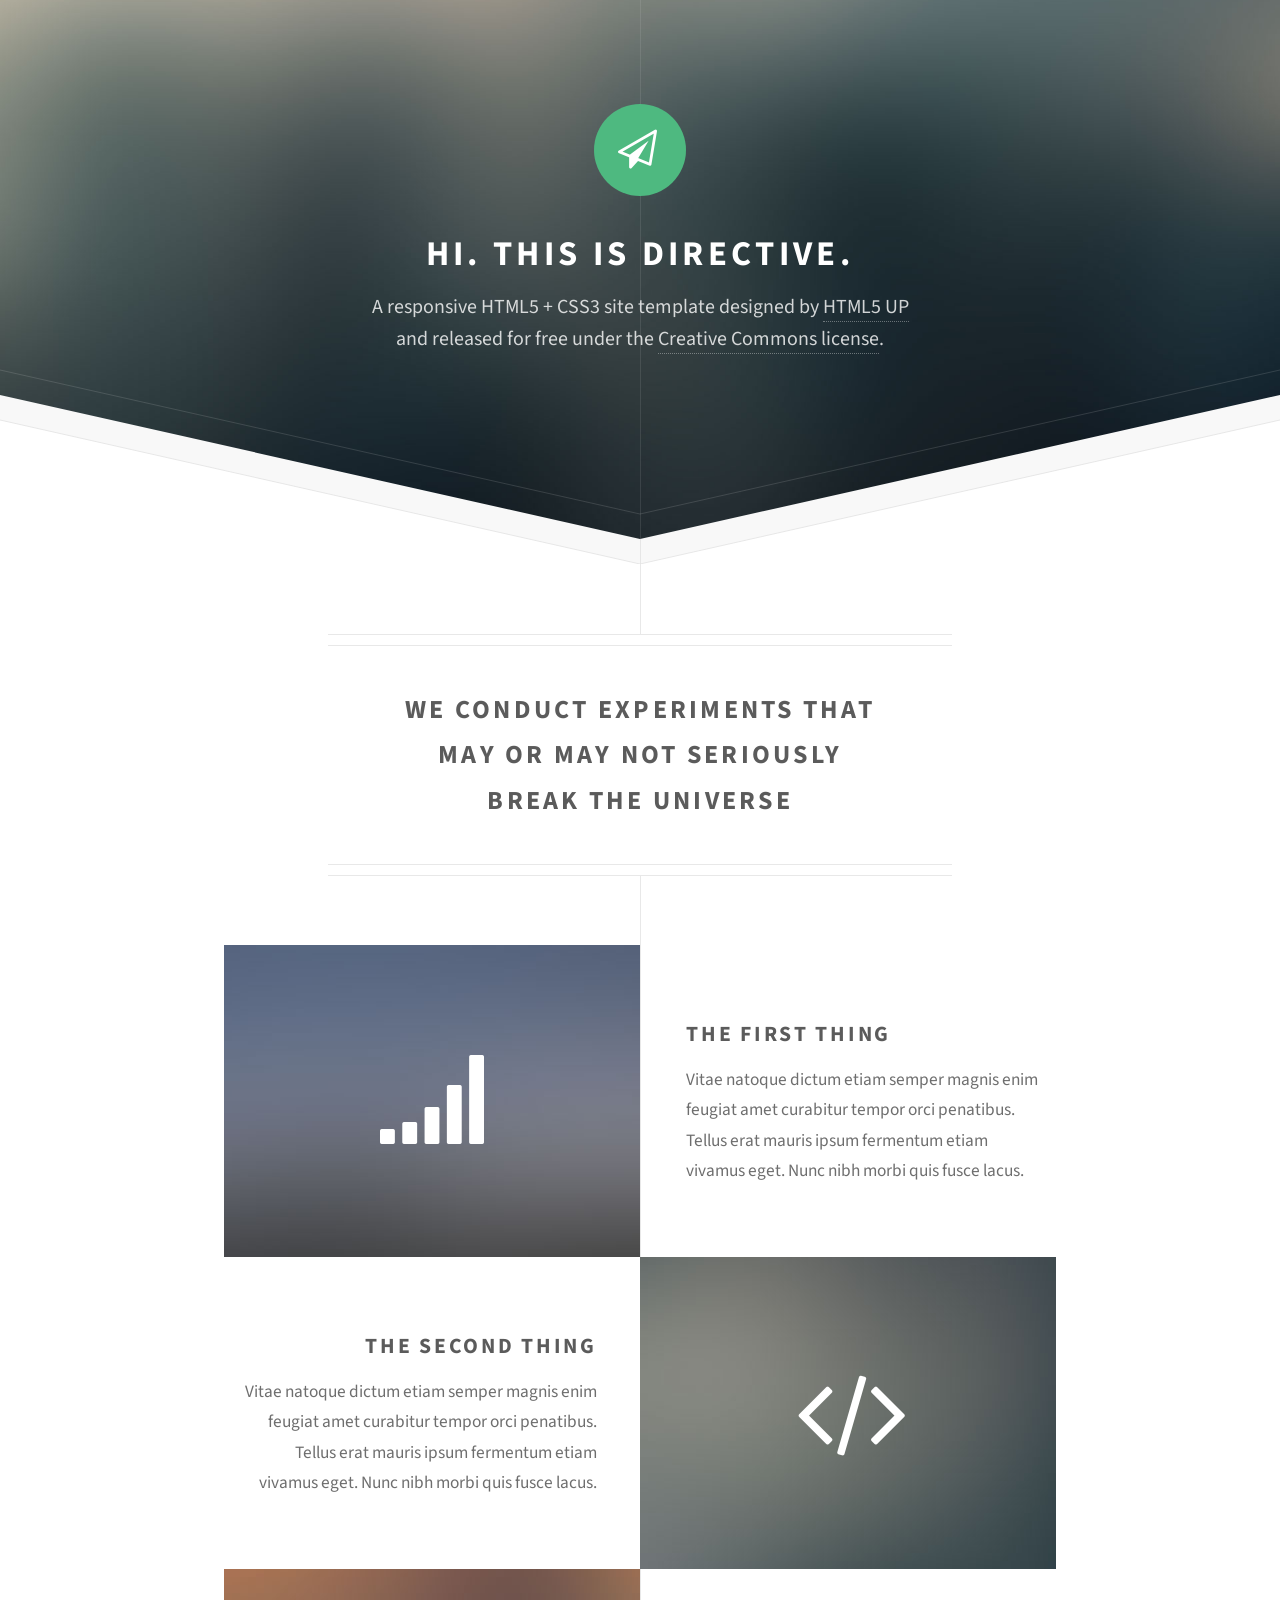
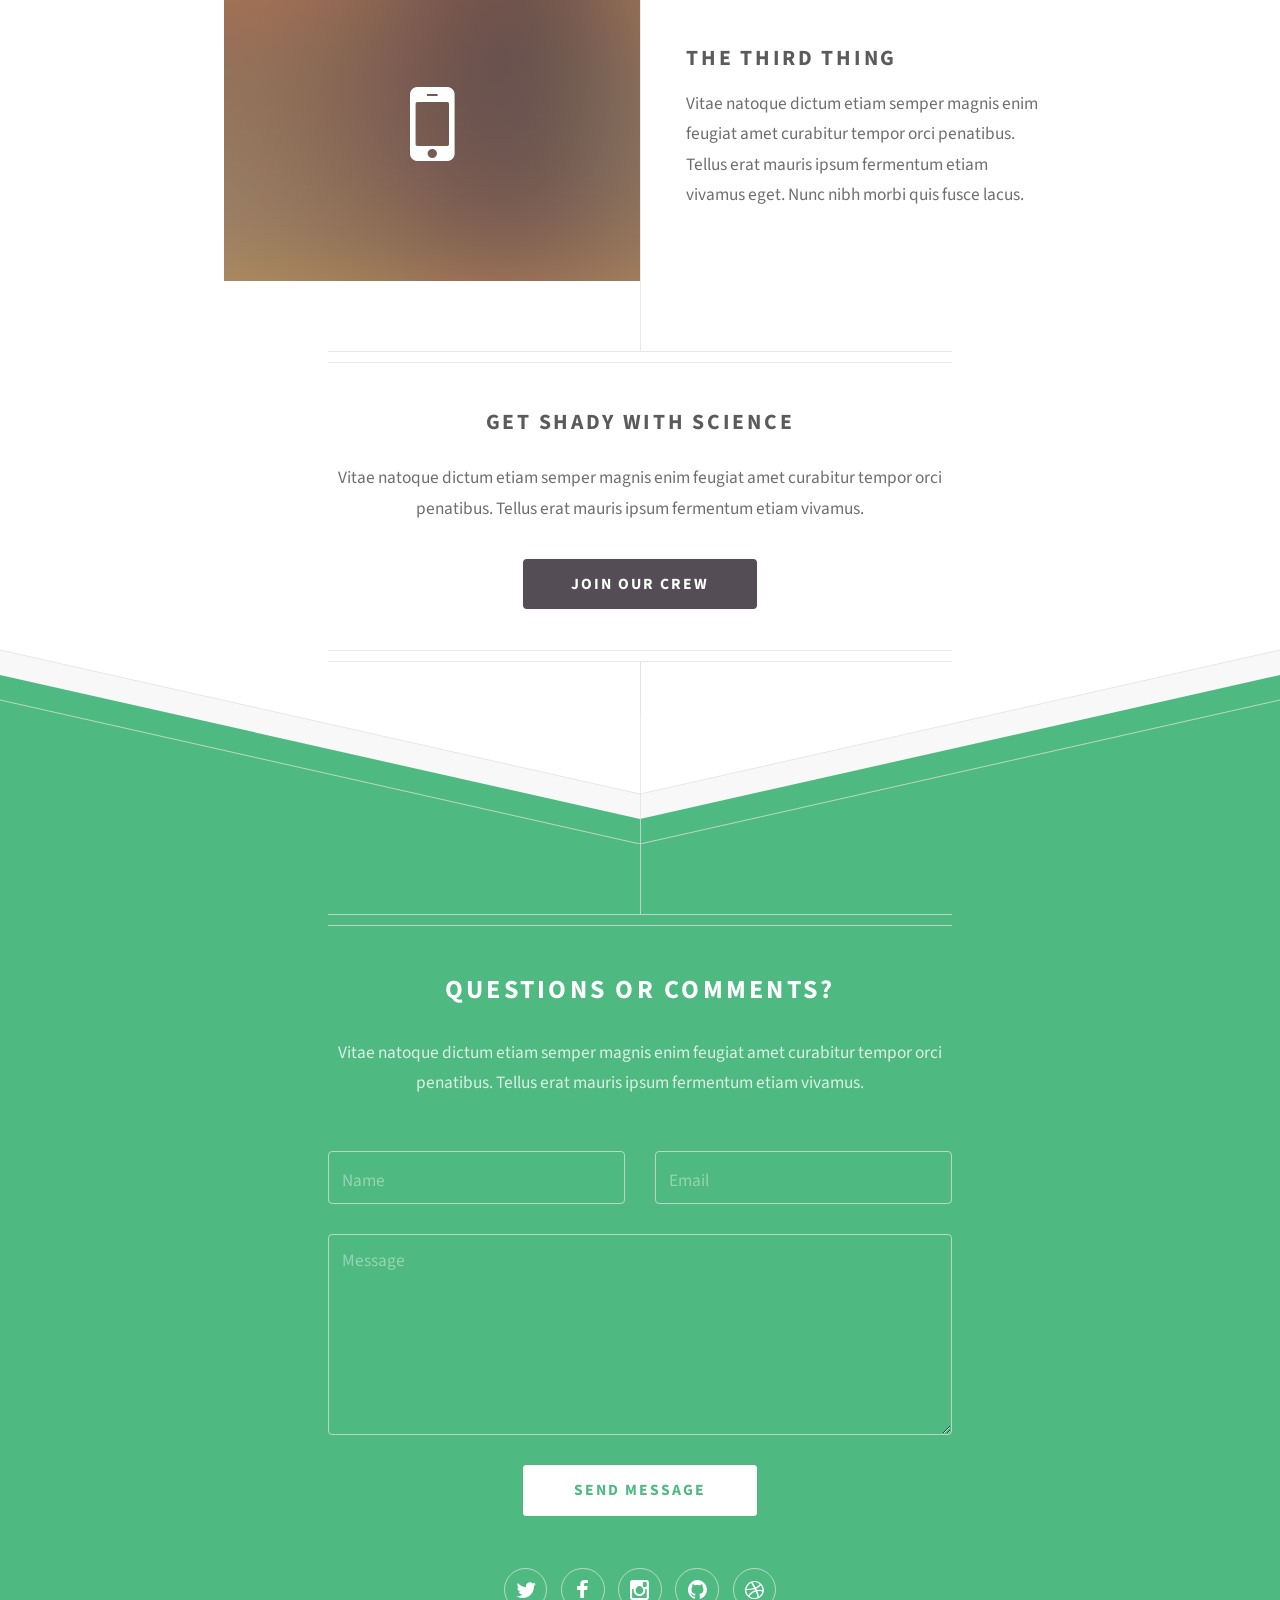
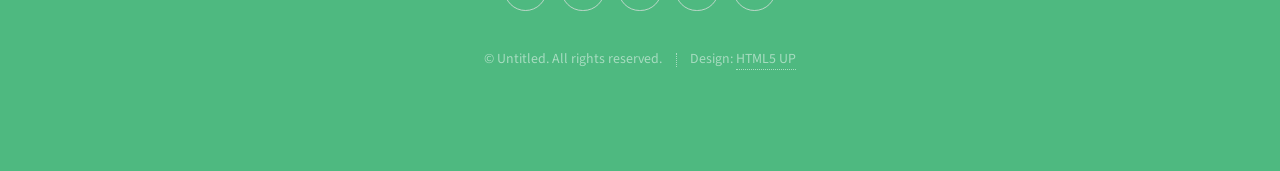
<file: index.html>
﻿<!DOCTYPE HTML>
<!--
	Directive by HTML5 UP
	html5up.net | @n33co
	Free for personal and commercial use under the CCA 3.0 license (html5up.net/license)
-->
<html>
	<head>
		<title>Directive by HTML5 UP</title>
		<meta http-equiv="content-type" content="text/html; charset=utf-8" />
		<meta name="description" content="" />
		<meta name="keywords" content="" />
		<!--[if lte IE 8]><script src="css/ie/html5shiv.js"></script><![endif]-->
		<script src="js/jquery.min.js"></script>
		<script src="js/skel.min.js"></script>
		<script src="js/init.js"></script>
		<noscript>
			<link rel="stylesheet" href="css/skel-51em-30px.css" />
			<link rel="stylesheet" href="css/style.css" />
			<link rel="stylesheet" href="css/style-wide.css" />
		</noscript>
		<!--[if lte IE 8]><link rel="stylesheet" href="css/ie/v8.css" /><![endif]-->
	</head>
	<body>

		<!-- Header -->
			<div id="header">
				<span class="logo icon fa-paper-plane-o"></span>
				<h1>Hi. This is Directive.</h1>
				<p>A responsive HTML5 + CSS3 site template designed by <a href="http://html5up.net">HTML5 UP</a>
				<br />
				and released for free under the <a href="http://html5up.net/license">Creative Commons license</a>.</p>
			</div>

		<!-- Main -->
			<div id="main">
			
				<header class="major container small">
					<h2>We conduct experiments that
					<br />
					may or may not seriously
					<br />
					break the universe</h2>
					<!--
					<p>Tellus erat mauris ipsum fermentum<br />
					etiam vivamus nunc nibh morbi.</p>
					-->
				</header>
				
				<div class="box alt container">
					<section class="feature left">
						<a href="#" class="image icon fa-signal"><img src="images/pic01.jpg" alt="" /></a>
						<div class="content">
							<h3>The First Thing</h3>
							<p>Vitae natoque dictum etiam semper magnis enim feugiat amet curabitur tempor orci penatibus. Tellus erat mauris ipsum fermentum etiam vivamus eget. Nunc nibh morbi quis fusce lacus.</p>
						</div>
					</section>
					<section class="feature right">
						<a href="#" class="image icon fa-code"><img src="images/pic02.jpg" alt="" /></a>
						<div class="content">
							<h3>The Second Thing</h3>
							<p>Vitae natoque dictum etiam semper magnis enim feugiat amet curabitur tempor orci penatibus. Tellus erat mauris ipsum fermentum etiam vivamus eget. Nunc nibh morbi quis fusce lacus.</p>
						</div>
					</section>
					<section class="feature left">
						<a href="#" class="image icon fa-mobile"><img src="images/pic03.jpg" alt="" /></a>
						<div class="content">
							<h3>The Third Thing</h3>
							<p>Vitae natoque dictum etiam semper magnis enim feugiat amet curabitur tempor orci penatibus. Tellus erat mauris ipsum fermentum etiam vivamus eget. Nunc nibh morbi quis fusce lacus.</p>
						</div>
					</section>
				</div>
				
				<!--
				<div class="box container">
					<header>
						<h2>A lot of generic stuff</h2>
					</header>
					<section>
						<header>
							<h3>Paragraph</h3>
							<p>This is the subtitle for this particular heading</p>
						</header>
						<p>Phasellus nisl nisl, varius id <sup>porttitor sed pellentesque</sup> ac orci. Pellentesque 
						habitant <strong>strong</strong> tristique <b>bold</b> et netus <i>italic</i> malesuada <em>emphasized</em> ac turpis egestas. Morbi 
						leo suscipit ut. Praesent <sub>id turpis vitae</sub> turpis pretium ultricies. Vestibulum sit 
						amet risus elit.</p>
					</section>
					<section>
						<header>
							<h3>Blockquote</h3>
						</header>
						<blockquote>Fringilla nisl. Donec accumsan interdum nisi, quis tincidunt felis sagittis eget.
						tempus euismod. Vestibulum ante ipsum primis in faucibus.</blockquote>
					</section>
					<section>
						<header>
							<h3>Divider</h3>
						</header>
						<p>Donec consectetur vestibulum dolor et pulvinar. Etiam vel felis enim, at viverra 
						ligula. Ut porttitor sagittis lorem, quis eleifend nisi ornare vel. Praesent nec orci 
						facilisis leo magna. Cras sit amet urna eros, id egestas urna. Quisque aliquam 
						tempus euismod. Vestibulum ante ipsum primis in faucibus orci luctus et ultrices 
						posuere cubilia.</p>
						<hr />
						<p>Donec consectetur vestibulum dolor et pulvinar. Etiam vel felis enim, at viverra 
						ligula. Ut porttitor sagittis lorem, quis eleifend nisi ornare vel. Praesent nec orci 
						facilisis leo magna. Cras sit amet urna eros, id egestas urna. Quisque aliquam 
						tempus euismod. Vestibulum ante ipsum primis in faucibus orci luctus et ultrices 
						posuere cubilia.</p>
					</section>
					<section>
						<header>
							<h3>Unordered List</h3>
						</header>
						<ul class="default">
							<li>Donec consectetur vestibulum dolor et pulvinar. Etiam vel felis enim, at viverra ligula. Ut porttitor sagittis lorem, quis eleifend nisi ornare vel.</li>
							<li>Donec consectetur vestibulum dolor et pulvinar. Etiam vel felis enim, at viverra ligula. Ut porttitor sagittis lorem, quis eleifend nisi ornare vel.</li>
							<li>Donec consectetur vestibulum dolor et pulvinar. Etiam vel felis enim, at viverra ligula. Ut porttitor sagittis lorem, quis eleifend nisi ornare vel.</li>
							<li>Donec consectetur vestibulum dolor et pulvinar. Etiam vel felis enim, at viverra ligula. Ut porttitor sagittis lorem, quis eleifend nisi ornare vel.</li>
						</ul>
					</section>
					<section>
						<header>
							<h3>Ordered List</h3>
						</header>
						<ol class="default">
							<li>Donec consectetur vestibulum dolor et pulvinar. Etiam vel felis enim, at viverra ligula. Ut porttitor sagittis lorem, quis eleifend nisi ornare vel.</li>
							<li>Donec consectetur vestibulum dolor et pulvinar. Etiam vel felis enim, at viverra ligula. Ut porttitor sagittis lorem, quis eleifend nisi ornare vel.</li>
							<li>Donec consectetur vestibulum dolor et pulvinar. Etiam vel felis enim, at viverra ligula. Ut porttitor sagittis lorem, quis eleifend nisi ornare vel.</li>
							<li>Donec consectetur vestibulum dolor et pulvinar. Etiam vel felis enim, at viverra ligula. Ut porttitor sagittis lorem, quis eleifend nisi ornare vel.</li>
						</ol>
					</section>
					<section>
						<header>
							<h3>Table</h3>
						</header>
						<div class="table-wrapper">
							<table class="default">
								<thead>
									<tr>
										<th>ID</th>
										<th>Name</th>
										<th>Description</th>
										<th>Price</th>
									</tr>
								</thead>
								<tbody>
									<tr>
										<td>45815</td>
										<td>Something</td>
										<td>Ut porttitor sagittis lorem, quis eleifend nisi ornare vel.</td>
										<td>29.99</td>
									</tr>
									<tr>
										<td>24524</td>
										<td>Nothing</td>
										<td>Ut porttitor sagittis lorem, quis eleifend nisi ornare vel.</td>
										<td>19.99</td>
									</tr>
									<tr>
										<td>45815</td>
										<td>Something</td>
										<td>Ut porttitor sagittis lorem, quis eleifend nisi ornare vel.</td>
										<td>29.99</td>
									</tr>
									<tr>
										<td>24524</td>
										<td>Nothing</td>
										<td>Ut porttitor sagittis lorem, quis eleifend nisi ornare vel.</td>
										<td>19.99</td>
									</tr>
								</tbody>
								<tfoot>
									<tr>
										<td colspan="3"></td>
										<td>100.00</td>
									</tr>
								</tfoot>
							</table>
						</div>
					</section>
					<section>
						<header>
							<h3>Form</h3>
						</header>
						<form method="post" action="#">
							<div class="row">
								<div class="6u">
									<label for="name">Name</label>
									<input class="text" type="text" name="name" id="name" value="" placeholder="John Doe" />
								</div>
								<div class="6u">
									<label for="email">Email</label>
									<input class="text" type="text" name="email" id="email" value="" placeholder="johndoe@domain.tld" />
								</div>
							</div>
							<div class="row">
								<div class="12u">
									<label for="subject">Subject</label>
									<input class="text" type="text" name="subject" id="subject" value="" placeholder="Enter your subject" />
								</div>
							</div>
							<div class="row">
								<div class="12u">
									<label for="subject">Message</label>
									<textarea name="message" id="message" placeholder="Enter your message" rows="6"></textarea>
								</div>
							</div>
							<div class="row">
								<div class="12u">
									<ul class="actions">
										<li><input type="submit" value="Send" /></li>
										<li><input type="reset" value="Reset" class="alt" /></li>
									</ul>
								</div>
							</div>
						</form>
					</section>
				</div>
				-->
				
				<footer class="major container small">
					<h3>Get shady with science</h3>
					<p>Vitae natoque dictum etiam semper magnis enim feugiat amet curabitur tempor orci penatibus. Tellus erat mauris ipsum fermentum etiam vivamus.</p>
					<ul class="actions">
						<li><a href="#" class="button">Join our crew</a></li>
					</ul>
				</footer>

			</div>
			
		<!-- Footer -->
			<div id="footer">
				<div class="container small">

					<header class="major last">
						<h2>Questions or comments?</h2>
					</header>

					<p>Vitae natoque dictum etiam semper magnis enim feugiat amet curabitur tempor
					orci penatibus. Tellus erat mauris ipsum fermentum etiam vivamus.</p>

					<form method="post" action="#">
						<div class="row collapse-at-2">
							<div class="6u">
								<input type="text" name="name" placeholder="Name" />
							</div>
							<div class="6u">
								<input type="email" name="email" placeholder="Email" />
							</div>
						</div>
						<div class="row">
							<div class="12u">
								<textarea name="message" placeholder="Message" rows="6"></textarea>
							</div>
						</div>
						<div class="row">
							<div class="12u">
								<ul class="actions">
									<li><input type="submit" value="Send Message" /></li>
								</ul>
							</div>
						</div>
					</form>
				
					<ul class="icons">
						<li><a href="#" class="icon fa-twitter"><span class="label">Twitter</span></a></li>
						<li><a href="#" class="icon fa-facebook"><span class="label">Facebook</span></a></li>
						<li><a href="#" class="icon fa-instagram"><span class="label">Instagram</span></a></li>
						<li><a href="#" class="icon fa-github"><span class="label">Github</span></a></li>
						<li><a href="#" class="icon fa-dribbble"><span class="label">Dribbble</span></a></li>
					</ul>
					
					<ul class="copyright">
						<li>&copy; Untitled. All rights reserved.</li><li>Design: <a href="http://html5up.net">HTML5 UP</a></li>
					</ul>
			
				</div>
			</div>

	</body>
</html>
</file>
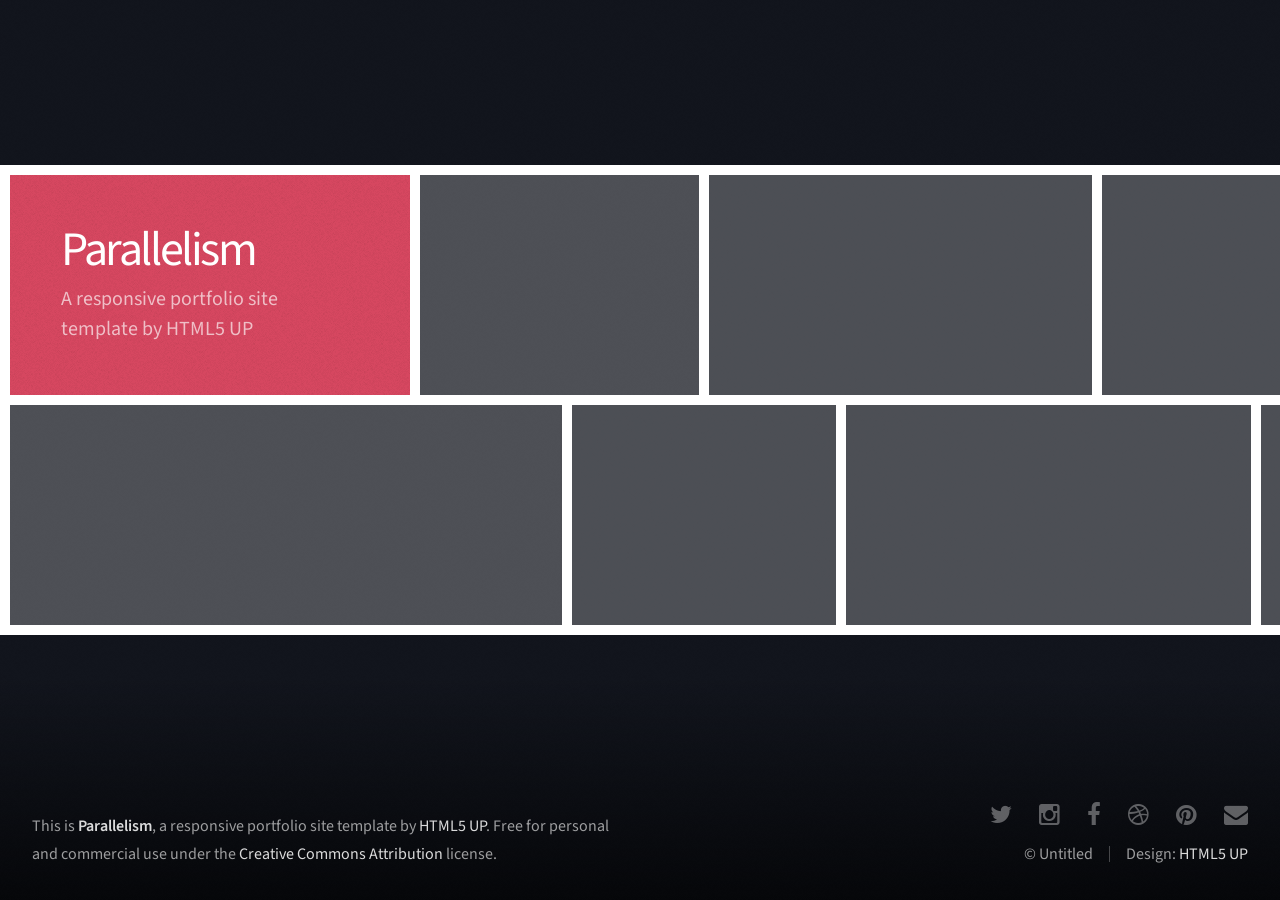
<file: departments/index.html>
<!DOCTYPE HTML>
<!--
	Parallelism by HTML5 UP
	html5up.net | @n33co
	Free for personal and commercial use under the CCA 3.0 license (html5up.net/license)
-->
<html>
	<head>
		<title>Parallelism by HTML5 UP</title>
		<meta name="viewport" content="width=1200,user-scalable=no" />
		<meta http-equiv="content-type" content="text/html; charset=utf-8" />
		<meta name="description" content="" />
		<meta name="keywords" content="" />
		<!--[if lte IE 8]><script src="css/ie/html5shiv.js"></script><![endif]-->
		<script src="js/jquery.min.js"></script>
		<script src="js/jquery.poptrox.min.js"></script>
		<script src="js/skel.min.js"></script>
		<script src="js/init.js"></script>
		<noscript>
			<link rel="stylesheet" href="css/skel.css" />
			<link rel="stylesheet" href="css/style.css" />
			<link rel="stylesheet" href="css/style-desktop.css" />
			<link rel="stylesheet" href="css/style-noscript.css" />
		</noscript>
		<!--[if lte IE 8]><link rel="stylesheet" href="css/ie/v8.css" /><![endif]-->
	</head>
	<body>

		<div id="wrapper">

			<div id="main">
				<div id="reel">

					<!-- Header Item -->
					
						<div id="header" class="item" data-width="400">
							<div class="inner">
								<h1>Parallelism</h1>
								<p>A responsive portfolio site<br />
								template by HTML5 UP</p>
							</div>
						</div>
					
					<!-- Thumb Items -->

						<article class="item thumb" data-width="282">
							<h2>You really got me</h2>
							<a href="images/fulls/01.jpg"><img src="images/thumbs/01.jpg" alt=""></a>
						</article>
						
						<article class="item thumb" data-width="384">
							<h2>Ad Infinitum</h2>
							<a href="images/fulls/02.jpg"><img src="images/thumbs/02.jpg" alt=""></a>
						</article>
						
						<article class="item thumb" data-width="274">
							<h2>Different.</h2>
							<a href="images/fulls/03.jpg"><img src="images/thumbs/03.jpg" alt=""></a>
						</article>
						
						<article class="item thumb" data-width="282">
							<h2>Elysium</h2>
							<a href="images/fulls/04.jpg"><img src="images/thumbs/04.jpg" alt=""></a>
						</article>
						
						<article class="item thumb" data-width="476">
							<h2>Kingdom of the Wind</h2>
							<a href="images/fulls/05.jpg"><img src="images/thumbs/05.jpg" alt=""></a>
						</article>
						
						<article class="item thumb" data-width="232">
							<h2>The Pursuit</h2>
							<a href="images/fulls/06.jpg"><img src="images/thumbs/06.jpg" alt=""></a>
						</article>
						
						<article class="item thumb" data-width="352">
							<h2>Boundless</h2>
							<a href="images/fulls/07.jpg"><img src="images/thumbs/07.jpg" alt=""></a>
						</article>
						
						<article class="item thumb" data-width="348">
							<h2>The Spectators</h2>
							<a href="images/fulls/08.jpg"><img src="images/thumbs/08.jpg" alt=""></a>
						</article>

					<!-- Filler Thumb Items (just for demonstration purposes) -->
						<article class="item thumb" data-width="476"><h2>Kingdom of the Wind</h2><a href="images/fulls/05.jpg"><img src="images/thumbs/05.jpg" alt=""></a></article>
						<article class="item thumb" data-width="232"><h2>The Pursuit</h2><a href="images/fulls/06.jpg"><img src="images/thumbs/06.jpg" alt=""></a></article>
						<article class="item thumb" data-width="352"><h2>Boundless</h2><a href="images/fulls/07.jpg"><img src="images/thumbs/07.jpg" alt=""></a></article>
						<article class="item thumb" data-width="348"><h2>The Spectators</h2><a href="images/fulls/08.jpg"><img src="images/thumbs/08.jpg" alt=""></a></article>
						<article class="item thumb" data-width="282"><h2>You really got me</h2><a href="images/fulls/01.jpg"><img src="images/thumbs/01.jpg" alt=""></a></article>
						<article class="item thumb" data-width="384"><h2>Ad Infinitum</h2><a href="images/fulls/02.jpg"><img src="images/thumbs/02.jpg" alt=""></a></article>
						<article class="item thumb" data-width="274"><h2>Different.</h2><a href="images/fulls/03.jpg"><img src="images/thumbs/03.jpg" alt=""></a></article>
						<article class="item thumb" data-width="282"><h2>Elysium</h2><a href="images/fulls/04.jpg"><img src="images/thumbs/04.jpg" alt=""></a></article>

				</div>
			</div>
		
			<div id="footer">
				<div class="left">
					<p>This is <strong>Parallelism</strong>, a responsive portfolio site template by <a href="http://html5up.net">HTML5 UP</a>. Free for personal<br />
					and commercial use under the <a href="http://html5up.net/license">Creative Commons Attribution</a> license.</p>
				</div>
				<div class="right">
					<ul class="contact">
						<li><a href="#" class="icon fa-twitter"><span class="label">Twitter</span></a></li>
						<li><a href="#" class="icon fa-instagram"><span class="label">Instagram</span></a></li>
						<li><a href="#" class="icon fa-facebook"><span class="label">Facebook</span></a></li>
						<li><a href="#" class="icon fa-dribbble"><span class="label">Dribbble</span></a></li>
						<li><a href="#" class="icon fa-pinterest"><span class="label">Pinterest</span></a></li>
						<li><a href="#" class="icon fa-envelope"><span class="label">Email</span></a></li>
					</ul>
					<ul class="copyright">
						<li>&copy; Untitled</li><li>Design: <a href="http://html5up.net">HTML5 UP</a></li>
					</ul>
				</div>
			</div>

		</div>

	</body>
</html>
</file>
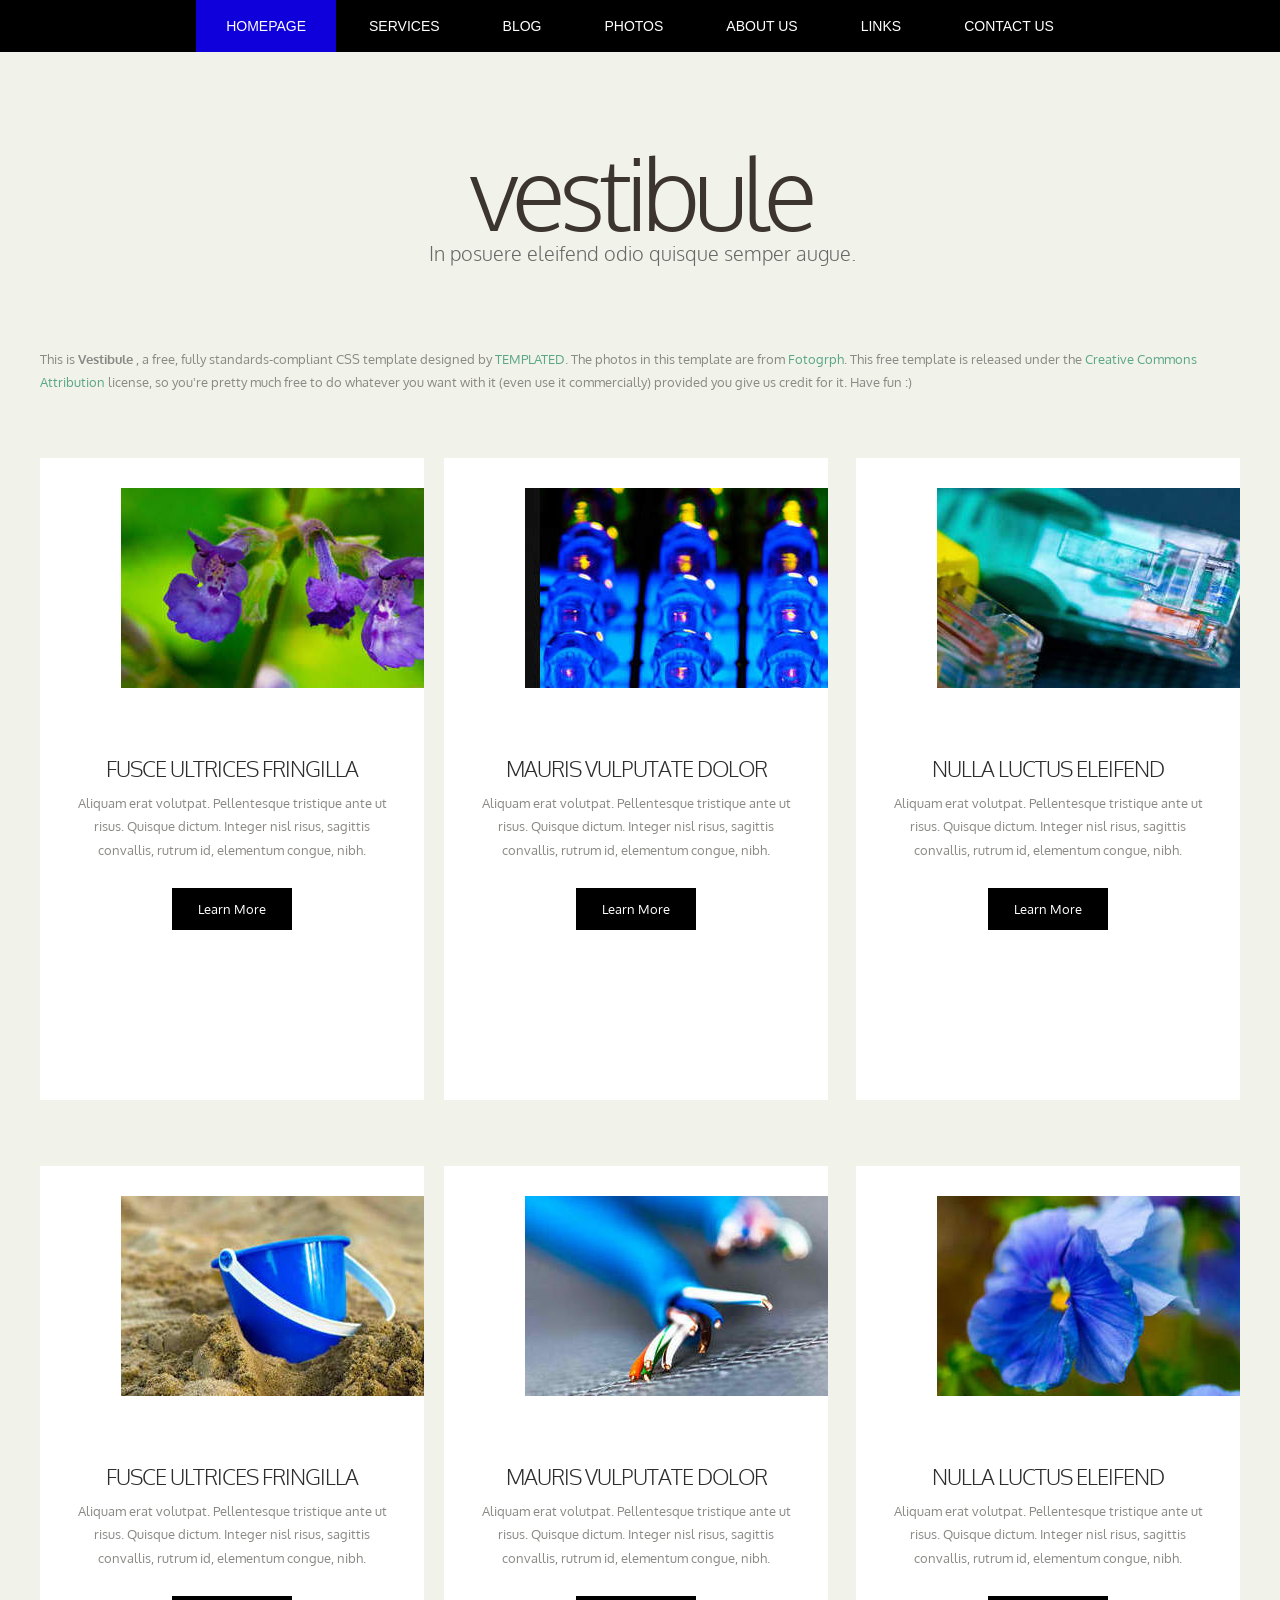
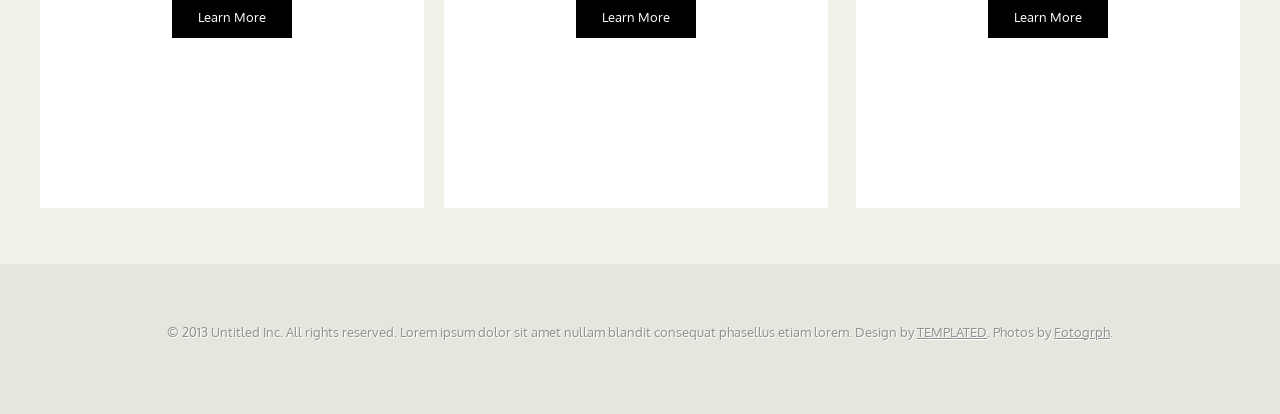
<file: EMERGENCY/index.html>
﻿<!DOCTYPE html PUBLIC "-//W3C//DTD XHTML 1.0 Strict//EN" "http://www.w3.org/TR/xhtml1/DTD/xhtml1-strict.dtd">

<html xmlns="http://www.w3.org/1999/xhtml">
<head>
<meta name="keywords" content="" />
<meta name="description" content="" />
<meta http-equiv="content-type" content="text/html; charset=utf-8" />
<title>Vestibule  by TEMPLATED</title>
<link href="http://fonts.googleapis.com/css?family=Oxygen:400,700,300" rel="stylesheet" type="text/css" />
<link href="style.css" rel="stylesheet" type="text/css" media="screen" />
</head>
<body>
<div id="wrapper">
	<div id="menu-wrapper">
		<div id="menu" class="container">
			<ul>
				<li class="current_page_item"><a href="#">Homepage</a></li>
				<li><a href="#">Services</a></li>
				<li><a href="#">Blog</a></li>
				<li><a href="#">Photos</a></li>
				<li><a href="#">About Us</a></li>
				<li><a href="#">Links</a></li>
				<li><a href="#">Contact Us</a></li>
			</ul>
		</div>
	</div>
	<div id="logo" class="container">
		<h1><a href="#">Vestibule</a></h1>
		<p>In posuere eleifend odio quisque semper augue.</p>
	</div>
	<div id="page" class="container">
		<div>
			<div class="entry">
				<p>This is <strong>Vestibule </strong>, a free, fully standards-compliant CSS template designed by <a href="http://templated.co" rel="nofollow">TEMPLATED</a>.     The photos in this template are from <a href="http://fotogrph.com/"> Fotogrph</a>. This free template is released under the <a href="http://templated.co/license">Creative Commons Attribution</a> license, so you're pretty much free to do whatever you want with it (even use it commercially) provided you give us credit for it. Have fun :) </p>
			</div>
		</div>
	</div>
	<div id="three-column" class="container">
		<div class="tbox1">
			<div class="box-style box-style01">
				<div class="content">
					<div class="image"><img src="images/img01.jpg" width="324" height="200" alt="" /></div>
					<h2>Fusce ultrices fringilla</h2>
					<p>Aliquam erat volutpat. Pellentesque tristique ante ut risus. Quisque dictum. Integer nisl risus, sagittis convallis, rutrum id, elementum congue, nibh. </p>
					<a href="#" class="button">Learn More</a>
				</div>
			</div>
		</div>
		<div class="tbox2">
			<div class="box-style box-style02">
				<div class="content">
					<div class="image"><img src="images/img02.jpg" width="324" height="200" alt="" /></div>
					<h2>Mauris vulputate dolor</h2>
					<p>Aliquam erat volutpat. Pellentesque tristique ante ut risus. Quisque dictum. Integer nisl risus, sagittis convallis, rutrum id, elementum congue, nibh. </p>
					<a href="#" class="button">Learn More</a>
				</div>
			</div>
		</div>
		<div class="tbox3">
			<div class="box-style box-style03">
				<div class="content">
					<div class="image"><img src="images/img03.jpg" width="324" height="200" alt="" /></div>
					<h2>Nulla luctus eleifend </h2>
					<p>Aliquam erat volutpat. Pellentesque tristique ante ut risus. Quisque dictum. Integer nisl risus, sagittis convallis, rutrum id, elementum congue, nibh.</p>
					<a href="#" class="button">Learn More</a>
				</div>
			</div>
		</div>
	</div>
	<div id="three-column" class="container">
		<div class="tbox1">
			<div class="box-style box-style01">
				<div class="content">
					<div class="image"><img src="images/img04.jpg" width="324" height="200" alt="" /></div>
					<h2>Fusce ultrices fringilla</h2>
					<p>Aliquam erat volutpat. Pellentesque tristique ante ut risus. Quisque dictum. Integer nisl risus, sagittis convallis, rutrum id, elementum congue, nibh. </p>
					<a href="#" class="button">Learn More</a>
				</div>
			</div>
		</div>
		<div class="tbox2">
			<div class="box-style box-style02">
				<div class="content">
					<div class="image"><img src="images/img05.jpg" width="324" height="200" alt="" /></div>
					<h2>Mauris vulputate dolor</h2>
					<p>Aliquam erat volutpat. Pellentesque tristique ante ut risus. Quisque dictum. Integer nisl risus, sagittis convallis, rutrum id, elementum congue, nibh. </p>
					<a href="#" class="button">Learn More</a>
				</div>
			</div>
		</div>
		<div class="tbox3">
			<div class="box-style box-style03">
				<div class="content">
					<div class="image"><img src="images/img06.jpg" width="324" height="200" alt="" /></div>
					<h2>Nulla luctus eleifend </h2>
					<p>Aliquam erat volutpat. Pellentesque tristique ante ut risus. Quisque dictum. Integer nisl risus, sagittis convallis, rutrum id, elementum congue, nibh.</p>
					<a href="#" class="button">Learn More</a>
				</div>
			</div>
		</div>
	</div>	
</div>
<div id="footer">
	<p>© 2013 Untitled Inc. All rights reserved. Lorem ipsum dolor sit amet nullam blandit consequat phasellus etiam lorem. Design by <a href="http://templated.co" rel="nofollow">TEMPLATED</a>.  Photos by <a href="http://fotogrph.com/">Fotogrph</a>.</p>
</div>
<!-- end #footer -->
</body>
</html>
</file>
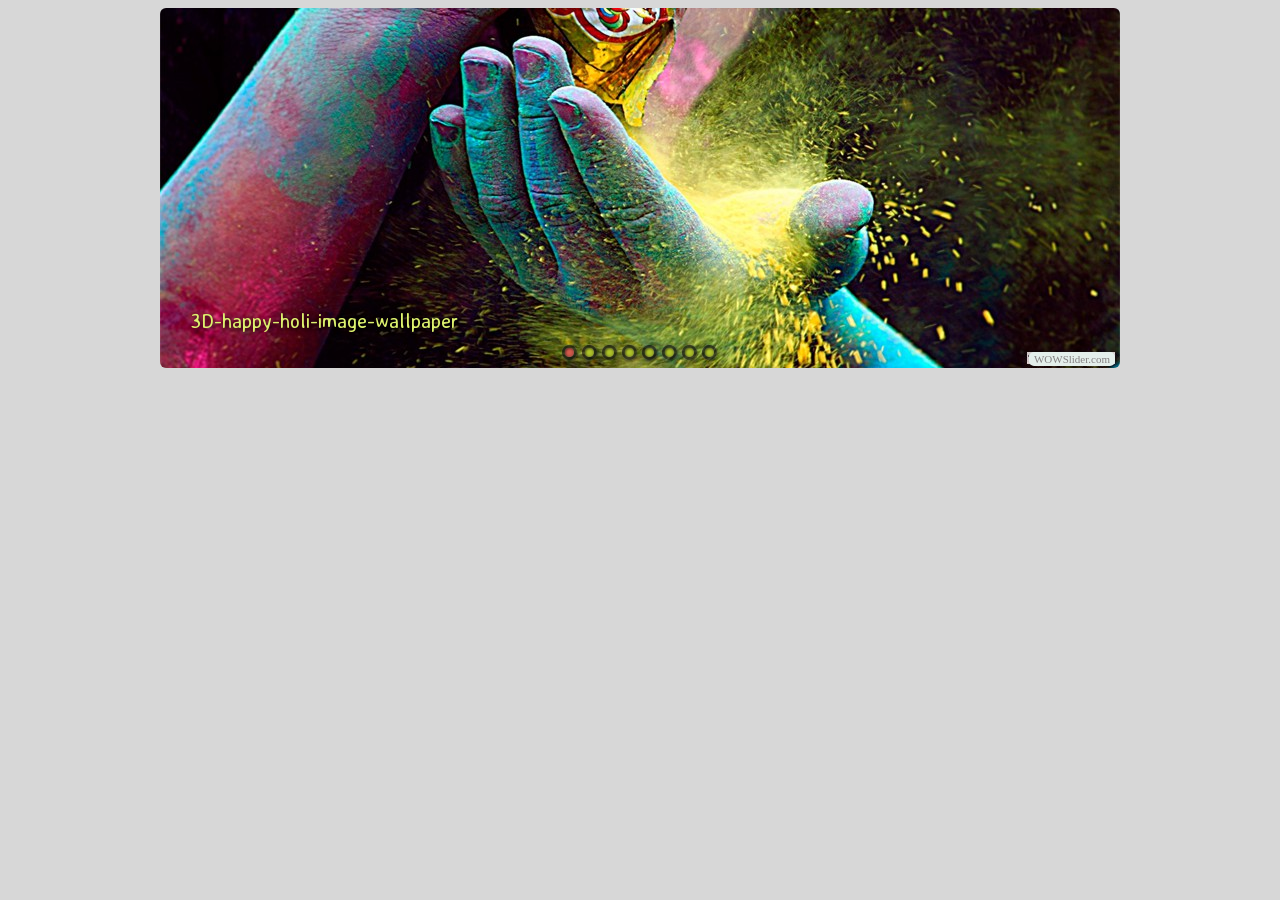
<file: WOW Slider/index.html>
<!DOCTYPE html PUBLIC "-//W3C//DTD XHTML 1.0 Strict//EN"
	"http://www.w3.org/TR/xhtml1/DTD/xhtml1-strict.dtd">
<html xmlns="http://www.w3.org/1999/xhtml">
<head>
	<title>WOWSlider generated by WOWSlider.com</title>
	<meta http-equiv="content-type" content="text/html; charset=utf-8" />
	<meta name="keywords" content="WOW Slider, html5 slideshow, html5 slider" />
	<meta name="description" content="WOWSlider created with WOW Slider, a free wizard program that helps you easily generate beautiful web slideshow" />
	<!-- Start WOWSlider.com HEAD section -->
	<link rel="stylesheet" type="text/css" href="engine1/style.css" />
	<script type="text/javascript" src="engine1/jquery.js"></script>
	<!-- End WOWSlider.com HEAD section -->
</head>
<body style="background-color:#d7d7d7">
	<!-- Start WOWSlider.com BODY section -->
	<div id="wowslider-container1">
	<div class="ws_images"><ul>
<li><img src="data1/images/3dhappyholiimagewallpaper.jpg" alt="3D-happy-holi-image-wallpaper" title="3D-happy-holi-image-wallpaper" id="wows1_0"/></li>
<li><img src="data1/images/486492_277580972354611_165105897_n.jpg" alt="486492_277580972354611_165105897_n" title="486492_277580972354611_165105897_n" id="wows1_1"/></li>
<li><img src="data1/images/995179_10151798830268826_2123569480_n.jpg" alt="995179_10151798830268826_2123569480_n" title="995179_10151798830268826_2123569480_n" id="wows1_2"/></li>
<li><img src="data1/images/animated_computer_student_3.jpg" alt="animated_computer_student_3" title="animated_computer_student_3" id="wows1_3"/></li>
<li><img src="data1/images/holi7.jpg" alt="Holi-7" title="Holi-7" id="wows1_4"/></li>
<li><img src="data1/images/minions.jpg" alt="minions" title="minions" id="wows1_5"/></li>
<li><img src="data1/images/conversefacebookprofiletimelinecover.jpg" alt="Converse-Facebook-Profile-Timeline-Cover" title="Converse-Facebook-Profile-Timeline-Cover" id="wows1_6"/></li>
<li><img src="data1/images/603107_10202408694526519_1159644301_n.jpg" alt="603107_10202408694526519_1159644301_n" title="603107_10202408694526519_1159644301_n" id="wows1_7"/></li>
</ul></div>
<div class="ws_bullets"><div>
<a href="#" title="3D-happy-holi-image-wallpaper"><img src="data1/tooltips/3dhappyholiimagewallpaper.jpg" alt="3D-happy-holi-image-wallpaper"/>1</a>
<a href="#" title="486492_277580972354611_165105897_n"><img src="data1/tooltips/486492_277580972354611_165105897_n.jpg" alt="486492_277580972354611_165105897_n"/>2</a>
<a href="#" title="995179_10151798830268826_2123569480_n"><img src="data1/tooltips/995179_10151798830268826_2123569480_n.jpg" alt="995179_10151798830268826_2123569480_n"/>3</a>
<a href="#" title="animated_computer_student_3"><img src="data1/tooltips/animated_computer_student_3.jpg" alt="animated_computer_student_3"/>4</a>
<a href="#" title="Holi-7"><img src="data1/tooltips/holi7.jpg" alt="Holi-7"/>5</a>
<a href="#" title="minions"><img src="data1/tooltips/minions.jpg" alt="minions"/>6</a>
<a href="#" title="Converse-Facebook-Profile-Timeline-Cover"><img src="data1/tooltips/conversefacebookprofiletimelinecover.jpg" alt="Converse-Facebook-Profile-Timeline-Cover"/>7</a>
<a href="#" title="603107_10202408694526519_1159644301_n"><img src="data1/tooltips/603107_10202408694526519_1159644301_n.jpg" alt="603107_10202408694526519_1159644301_n"/>8</a>
</div></div>
<span class="wsl"><a href="http://wowslider.net">jquery sliders</a> by WOWSlider.com v5.5</span>
	<a href="#" class="ws_frame"></a>
	</div>
	<script type="text/javascript" src="engine1/wowslider.js"></script>
	<script type="text/javascript" src="engine1/script.js"></script>
	<!-- End WOWSlider.com BODY section -->
</body>
</html>
</file>
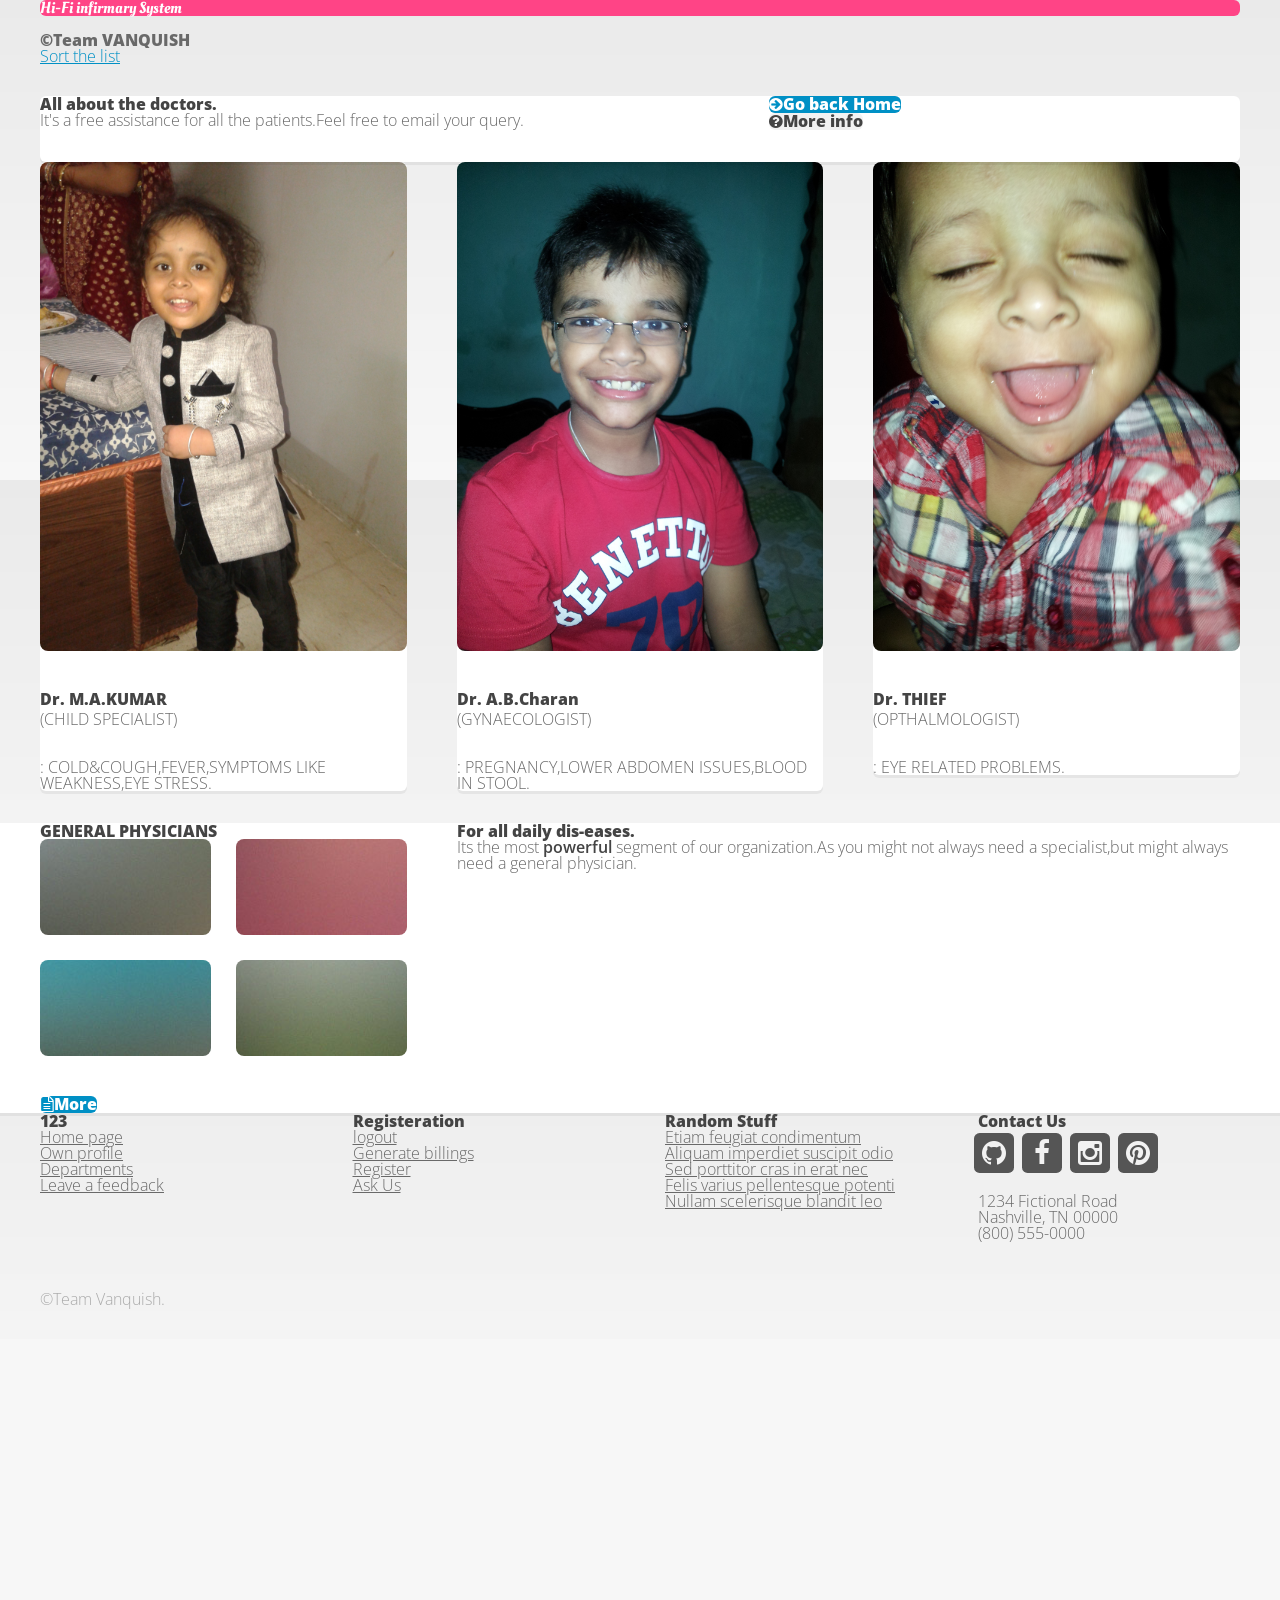
<file: contact2/html5up-verti/index.html>
﻿<!DOCTYPE HTML>
<html>
	<head>
		<title>Team VANQUISH</title>
		<meta http-equiv="content-type" content="text/html; charset=utf-8" />
		<meta name="description" content="" />
		<meta name="keywords" content="" />
		<!--[if lte IE 8]><script src="css/ie/html5shiv.js"></script><![endif]-->
		<script src="js/jquery.min.js"></script>
		<script src="js/jquery.dropotron.min.js"></script>
		<script src="js/skel.min.js"></script>
		<script src="js/skel-layers.min.js"></script>
		<script src="js/init.js"></script>
		<noscript>
			<link rel="stylesheet" href="css/skel.css" />
			<link rel="stylesheet" href="css/style.css" />
			<link rel="stylesheet" href="css/style-desktop.css" />
		</noscript>
		<!--[if lte IE 8]><link rel="stylesheet" href="css/ie/v8.css" /><![endif]-->
	</head>
	<body class="homepage">

		<!-- Header -->
			<div id="header-wrapper">
				<header id="header" class="container">
				
					<!-- Logo -->
						<div id="logo">
							<h1><a href="index.html">Hi-Fi infirmary System</a></h1>
							<br /><span>&copy;Team VANQUISH</span>
						</div>
					
					<!-- Nav -->
						<nav id="nav">
							<ul>
								
								<li>
									<a href="">Sort the list</a>
									<ul>
										<li><a href="#">By Departments</a></li>
										<li><a href="#">By Highest Rated</a></li>
								
											
											
								</li>
								<li><a href="left-sidebar.html">Left Sidebar</a></li>
								<li><a href="right-sidebar.html">Right Sidebar</a></li>
								<li><a href="no-sidebar.html">No Sidebar</a></li>
							</ul>
						</nav>
					
				</header>
			</div>
		
		<!-- Banner -->
			<div id="banner-wrapper">
				<div id="banner" class="box container">
					<div class="row">
						<div class="7u">
							<h2>All about the doctors.</h2>
							<p>It's a free assistance for all the patients.Feel free to email your query.</p>
						</div>
						<div class="5u">
							<ul>
								<li><a href="#" class="button big icon fa-arrow-circle-right">Go back Home</a></li>
								<li><a href="#" class="button alt big icon fa-question-circle">More info</a></li>
							</ul>
						</div>
					</div>
				</div>
			</div>
		
		<!-- Features -->
			<div id="features-wrapper">
				<div class="container">
					<div class="row">
						<div class="4u">
						
							<!-- Box -->
								<section class="box feature">
									<a href="#" class="image featured">

                                        
                                        <img src="20140611_224908.jpg" />
                                    </a>
									<div class="inner">
										<header>
											<h2>Dr. M.A.KUMAR</h2>
											<p>(CHILD SPECIALIST)</p>
										</header>
										<p>
                                           : COLD&COUGH,FEVER,SYMPTOMS LIKE WEAKNESS,EYE STRESS.
                                        </p>
									</div>
								</section>

						</div>
						<div class="4u">
						
							<!-- Box -->
								<section class="box feature">
									<a href="#" class="image featured">
                                         <img src=" 20140608_225637.jpg" />
                                    </a>
									<div class="inner">
										<header>
											<h2>Dr. A.B.Charan</h2>
											<p>(GYNAECOLOGIST)</p>
										</header>
										<p>: PREGNANCY,LOWER ABDOMEN ISSUES,BLOOD IN STOOL.
                                        </p>
									</div>
								</section>

						</div>
						<div class="4u">
						
							<!-- Box -->
								<section class="box feature last">
									<a href="#" class="image featured">

                                        
                                    <img src=" 20140608_225402.jpg" />
                                    </a>
									<div class="inner">
										<header>
											<h2>Dr. THIEF</h2>
											<p>(OPTHALMOLOGIST)</p>
										</header>
										<p> : EYE RELATED PROBLEMS.</p>
									</div>
								</section>

						</div>
					</div>
				</div>
			</div>

		<!-- Main -->
			<div id="main-wrapper">
				<div class="container">
					<div class="row">
						<div class="4u">
						
							<!-- Sidebar -->
								<div id="sidebar">
									<section class="widget thumbnails">
										<h3>GENERAL PHYSICIANS</h3>
										<div class="grid">
											<div class="row no-collapse half">
												<div class="6u"><a href="#" class="image fit"><img src="images/pic04.jpg" alt="" /></a></div>
												<div class="6u"><a href="#" class="image fit"><img src="images/pic05.jpg" alt="" /></a></div>
											</div>
											<div class="row no-collapse half">
												<div class="6u"><a href="#" class="image fit"><img src="images/pic06.jpg" alt="" /></a></div>
												<div class="6u"><a href="#" class="image fit"><img src="images/pic07.jpg" alt="" /></a></div>
											</div>
										</div>
										<a href="#" class="button icon fa-file-text-o">More</a>
									</section>
								</div>
						
						</div>
						<div class="8u skel-cell-important">

							<!-- Content -->
								<div id="content">
									<section class="last">
										<h2>For all daily dis-eases.</h2>
										<p> Its the most<strong> powerful </strong>segment of our organization.As you might not always need a specialist,but might always need a general physician.
									</section>
								</div>

						</div>
					</div>
				</div>
			</div>

		<!-- Footer -->
			<div id="footer-wrapper">
				<footer id="footer" class="container">
					<div class="row">
						<div class="3u">
						
							<!-- Links -->
								<section class="widget links">
									<h3>123</h3>
									<ul class="style2">
										<li><a href="#">Home page</a></li>
										<li><a href="#">Own profile</a></li>
										<li><a href="#">Departments</a></li>
										<li><a href="#">Leave a feedback</a></li>
										
									</ul>
								</section>
						
						</div>
						<div class="3u">
						
							<!-- Links -->
								<section class="widget links">
									<h3>Registeration</h3>
									<ul class="style2">
										<li><a href="#"></a></li>
										<li><a href="#">logout</a></li>
										<li><a href="#">Generate billings</a></li>
										<li><a href="#">Register</a></li>
										<li><a href="#">Ask Us</a></li>
									</ul>
								</section>
						
						</div>
						<div class="3u">
						
							<!-- Links -->
								<section class="widget links">
									<h3>Random Stuff</h3>
									<ul class="style2">
										<li><a href="#">Etiam feugiat condimentum</a></li>
										<li><a href="#">Aliquam imperdiet suscipit odio</a></li>
										<li><a href="#">Sed porttitor cras in erat nec</a></li>
										<li><a href="#">Felis varius pellentesque potenti</a></li>
										<li><a href="#">Nullam scelerisque blandit leo</a></li>
									</ul>
								</section>
						
						</div>
						<div class="3u">
						
							<!-- Contact -->
								<section class="widget contact last">
									<h3>Contact Us</h3>
									<ul>
										<li><a href="#" class="icon fa-github"><span class="label">Github</span></a></li>
										<li><a href="#" class="icon fa-facebook"><span class="label">Facebook</span></a></li>
										<li><a href="#" class="icon fa-instagram"><span class="label">Instagram</span></a></li>
										
										<li><a href="#" class="icon fa-pinterest"><span class="label">Pinterest</span></a></li>
									</ul>
									<p>1234 Fictional Road<br />
									Nashville, TN 00000<br />
									(800) 555-0000</p>
								</section>
						
						</div>
					</div>
					<div class="row">
						<div class="12u">
							<div id="copyright">
								<ul class="menu">
									<li>&copy;Team Vanquish.</li>
								</ul>
							</div>
						</div>
					</div>
				</footer>
			</div>

	</body>
</html>
</file>
<file: css/skel-51em-30px.css>
/* Resets (http://meyerweb.com/eric/tools/css/reset/ | v2.0 | 20110126 | License: none (public domain)) */

	html,body,div,span,applet,object,iframe,h1,h2,h3,h4,h5,h6,p,blockquote,pre,a,abbr,acronym,address,big,cite,code,del,dfn,em,img,ins,kbd,q,s,samp,small,strike,strong,sub,sup,tt,var,b,u,i,center,dl,dt,dd,ol,ul,li,fieldset,form,label,legend,table,caption,tbody,tfoot,thead,tr,th,td,article,aside,canvas,details,embed,figure,figcaption,footer,header,hgroup,menu,nav,output,ruby,section,summary,time,mark,audio,video{margin:0;padding:0;border:0;font-size:100%;font:inherit;vertical-align:baseline;}article,aside,details,figcaption,figure,footer,header,hgroup,menu,nav,section{display:block;}body{line-height:1;}ol,ul{list-style:none;}blockquote,q{quotes:none;}blockquote:before,blockquote:after,q:before,q:after{content:'';content:none;}table{border-collapse:collapse;border-spacing:0;}body{-webkit-text-size-adjust:none}

/* Box Model */

	*, *:before, *:after {
		-moz-box-sizing: border-box;
		-webkit-box-sizing: border-box;
		box-sizing: border-box;
	}

/* Container */

	body {
		/* min-width: (containers) */
		min-width: 51em;
	}

	.container {
		margin-left: auto;
		margin-right: auto;
		
		/* width: (containers) */
		width: 51em;
	}

	/* Modifiers */
	
		.container.small {
			/* width: (containers) * 0.75; */
			width: 38.25em;
		}

		.container.big {
			width: 100%;

			/* max-width: (containers) * 1.25; */
			max-width: 63.75em;

			/* min-width: (containers); */
			min-width: 51em;
		}

/* Grid */

	.\31 2u { width: 100% }
	.\31 1u { width: 91.6666666667% }
	.\31 0u { width: 83.3333333333% }
	.\39 u { width: 75% }
	.\38 u { width: 66.6666666667% }
	.\37 u { width: 58.3333333333% }
	.\36 u { width: 50% }
	.\35 u { width: 41.6666666667% }
	.\34 u { width: 33.3333333333% }
	.\33 u { width: 25% }
	.\32 u { width: 16.6666666667% }
	.\31 u { width: 8.3333333333% }
	.\-11u { margin-left: 91.6666666667% }
	.\-10u { margin-left: 83.3333333333% }
	.\-9u { margin-left: 75% }
	.\-8u { margin-left: 66.6666666667% }
	.\-7u { margin-left: 58.3333333333% }
	.\-6u { margin-left: 50% }
	.\-5u { margin-left: 41.6666666667% }
	.\-4u { margin-left: 33.3333333333% }
	.\-3u { margin-left: 25% }
	.\-2u { margin-left: 16.6666666667% }
	.\-1u { margin-left: 8.3333333333% }

	/* Rows */

		.row > * {
			float: left;
		}

		.row:after {
			content: '';
			display: block;
			clear: both;
			height: 0;
		}

		.row:first-child > * {
			padding-top: 0 !important;
		}

		/* Normal */

			.row > * {
				/* padding-left: (gutters) */
				padding-left: 30px;
			}

			.row + .row > * {
				/* padding: (gutters) 0 0 (gutters) */
				padding: 30px 0 0 30px;
			}

			.row {
				/* margin-left: -(gutters) */
				margin-left: -30px;
			}

		/* Flush */

			.row.flush > * {
				padding-left: 0;
			}

			.row + .row.flush > * {
				padding: 0;
			}

			.row.flush {
				margin-left: 0;
			}

		/* Quarter */

			.row.quarter > * {
				/* padding-left: (gutters * 0.25) */
				padding-left: 7.5px;
			}

			.row + .row.quarter > * {
				/* padding: (gutters * 0.25) 0 0 (gutters * 0.25) */
				padding: 7.5px 0 0 7.5px;
			}

			.row.quarter {
				/* margin-left: -(gutters * 0.25) */
				margin-left: -7.5px;
			}

		/* Half */

			.row.half > * {
				/* padding-left: (gutters * 0.5) */
				padding-left: 15px;
			}

			.row + .row.half > * {
				/* padding: (gutters * 0.5) 0 0 (gutters * 0.5) */
				padding: 15px 0 0 15px;
			}

			.row.half {
				/* margin-left: -(gutters * 0.5) */
				margin-left: -15px;
			}

		/* One and (a) Half */

			.row.oneandhalf > * {
				/* padding-left: (gutters * 1.5) */
				padding-left: 45px;
			}

			.row + .row.oneandhalf > * {
				/* padding: (gutters * 1.5) 0 0 (gutters * 1.5) */
				padding: 45px 0 0 45px;
			}

			.row.oneandhalf {
				/* margin-left: -(gutters * 1.5) */
				margin-left: -45px;
			}

		/* Double */

			.row.double > * {
				/* padding-left: (gutters * 2) */
				padding-left: 60px;
			}

			.row + .row.double > * {
				/* padding: (gutters * 2) 0 0 (gutters * 2) */
				padding: 60px 0 0 60px;
			}

			.row.double {
				/* margin-left: -(gutters * 2) */
				margin-left: -60px;
			}
</file>
<file: css/style-wide.css>
/*
	Directive by HTML5 UP
	html5up.net | @n33co
	Free for personal and commercial use under the CCA 3.0 license (html5up.net/license)
*/

/* Basic */

	body, input, select, textarea {
		font-size: 14pt;
	}

	h2 {
		font-size: 1.5em;
	}

	h3 {
		font-size: 1.25em;
	}

/* Section/Article */

	header.major p {
		font-size: 1.25em;
	}

/* Header */

	#header {
		padding: 8em 0 16em 0;
	}

		#header h1 {
			font-size: 2.25em;
		}

		#header p {
			font-size: 1.25em;
			line-height: 1.65em;
		}
</file>
<file: css/ie/v8.css>
/*
	Directive by HTML5 UP
	html5up.net | @n33co
	Free for personal and commercial use under the CCA 3.0 license (html5up.net/license)
*/

/* Basic */

	hr {
		border-top: solid 1px #cccccc;
	}

	blockquote {
		border-left: solid 0.5em #cccccc;
	}

/* Section/Article */

	header.major {
		border-color: #cccccc;
	}

		header.major p {
			border-top: solid 1px #cccccc;
		}

	footer.major {
		border-color: #cccccc;
	}

/* Button */

	input[type="submit"],
	input[type="reset"],
	input[type="button"],
	.button {
		position: relative;
		-ms-behavior: url("css/ie/PIE.htc");
	}

		input[type="submit"].alt,
		input[type="reset"].alt,
		input[type="button"].alt,
		.button.alt {
			border: solid 1px #cccccc;
		}

/* Form */

	input[type="text"],
	input[type="password"],
	input[type="email"],
	select,
	textarea {
		position: relative;
		border: solid 1px #cccccc;
		-ms-behavior: url("css/ie/PIE.htc");
	}

/* Image */

	.image {
		border: 0;
		display: inline-block;
		position: relative;
	}

		.image:after {
			display: none;
		}

/* Box */

	.box {
		border: solid 1px #cccccc;
	}

/* Header */

	#header {
		background-image: url("../../images/header.jpg") !important;
		background-size: cover !important;
		background-position: scroll !important;
		-ms-behavior: url("css/ie/backgroundsize.min.htc");
		padding: 8em 0 !important;
		color: white;
	}

		#header a {
			color: inherit;
		}

		#header:before {
			content: '';
			background-image: url("../images/overlay.png");
			position: absolute;
			left: 0;
			top: 0;
			width: 100%;
			height: 100%;
			display: block;
			z-index: 0;
		}

		#header > * {
			position: relative;
			z-index: 1;
    top: -162px;
    left: 538px;
    width: 298px;
    height: 55px;
    margin-bottom: 0px;
}

		#header .logo {
			-ms-behavior: url("css/ie/PIE.htc");
		}

/* Footer */

	#footer {
		background-image: none !important;
		margin-top: 0 !important;
		padding: 4em 0 !important;
		color: white;
	}

/* Main */

	#main {
		padding: 4em 0;
	}
</file>
<file: departments/css/skel.css>
/* Resets (http://meyerweb.com/eric/tools/css/reset/ | v2.0 | 20110126 | License: none (public domain)) */

	html,body,div,span,applet,object,iframe,h1,h2,h3,h4,h5,h6,p,blockquote,pre,a,abbr,acronym,address,big,cite,code,del,dfn,em,img,ins,kbd,q,s,samp,small,strike,strong,sub,sup,tt,var,b,u,i,center,dl,dt,dd,ol,ul,li,fieldset,form,label,legend,table,caption,tbody,tfoot,thead,tr,th,td,article,aside,canvas,details,embed,figure,figcaption,footer,header,hgroup,menu,nav,output,ruby,section,summary,time,mark,audio,video{margin:0;padding:0;border:0;font-size:100%;font:inherit;vertical-align:baseline;}article,aside,details,figcaption,figure,footer,header,hgroup,menu,nav,section{display:block;}body{line-height:1;}ol,ul{list-style:none;}blockquote,q{quotes:none;}blockquote:before,blockquote:after,q:before,q:after{content:'';content:none;}table{border-collapse:collapse;border-spacing:0;}body{-webkit-text-size-adjust:none}

/* Box Model */

	*, *:before, *:after {
		-moz-box-sizing: border-box;
		-webkit-box-sizing: border-box;
		box-sizing: border-box;
	}

/* Container */

	body {
		/* min-width: (containers) */
		min-width: 1200px;
	}

	.container {
		margin-left: auto;
		margin-right: auto;
		
		/* width: (containers) */
		width: 1200px;
	}

	/* Modifiers */
	
		.container.small {
			/* width: (containers) * 0.75; */
			width: 900px;
		}

		.container.big {
			width: 100%;

			/* max-width: (containers) * 1.25; */
			max-width: 1500px;

			/* min-width: (containers); */
			min-width: 1200px;
		}

/* Grid */

	.\31 2u { width: 100% }
	.\31 1u { width: 91.6666666667% }
	.\31 0u { width: 83.3333333333% }
	.\39 u { width: 75% }
	.\38 u { width: 66.6666666667% }
	.\37 u { width: 58.3333333333% }
	.\36 u { width: 50% }
	.\35 u { width: 41.6666666667% }
	.\34 u { width: 33.3333333333% }
	.\33 u { width: 25% }
	.\32 u { width: 16.6666666667% }
	.\31 u { width: 8.3333333333% }
	.\-11u { margin-left: 91.6666666667% }
	.\-10u { margin-left: 83.3333333333% }
	.\-9u { margin-left: 75% }
	.\-8u { margin-left: 66.6666666667% }
	.\-7u { margin-left: 58.3333333333% }
	.\-6u { margin-left: 50% }
	.\-5u { margin-left: 41.6666666667% }
	.\-4u { margin-left: 33.3333333333% }
	.\-3u { margin-left: 25% }
	.\-2u { margin-left: 16.6666666667% }
	.\-1u { margin-left: 8.3333333333% }

	/* Rows */

		.row > * {
			float: left;
		}

		.row:after {
			content: '';
			display: block;
			clear: both;
			height: 0;
		}

		.row:first-child > * {
			padding-top: 0 !important;
		}

		/* Normal */

			.row > * {
				/* padding-left: (gutters) */
				padding-left: 40px;
			}

			.row + .row > * {
				/* padding: (gutters) 0 0 (gutters) */
				padding: 40px 0 0 40px;
			}

			.row {
				/* margin-left: -(gutters) */
				margin-left: -40px;
			}

		/* Flush */

			.row.flush > * {
				padding-left: 0;
			}

			.row + .row.flush > * {
				padding: 0;
			}

			.row.flush {
				margin-left: 0;
			}

		/* Quarter */

			.row.quarter > * {
				/* padding-left: (gutters * 0.25) */
				padding-left: 10px;
			}

			.row + .row.quarter > * {
				/* padding: (gutters * 0.25) 0 0 (gutters * 0.25) */
				padding: 10px 0 0 10px;
			}

			.row.quarter {
				/* margin-left: -(gutters * 0.25) */
				margin-left: -10px;
			}

		/* Half */

			.row.half > * {
				/* padding-left: (gutters * 0.5) */
				padding-left: 20px;
			}

			.row + .row.half > * {
				/* padding: (gutters * 0.5) 0 0 (gutters * 0.5) */
				padding: 20px 0 0 20px;
			}

			.row.half {
				/* margin-left: -(gutters * 0.5) */
				margin-left: -20px;
			}

		/* One and (a) Half */

			.row.oneandhalf > * {
				/* padding-left: (gutters * 1.5) */
				padding-left: 60px;
			}

			.row + .row.oneandhalf > * {
				/* padding: (gutters * 1.5) 0 0 (gutters * 1.5) */
				padding: 60px 0 0 60px;
			}

			.row.oneandhalf {
				/* margin-left: -(gutters * 1.5) */
				margin-left: -60px;
			}

		/* Double */

			.row.double > * {
				/* padding-left: (gutters * 2) */
				padding-left: 80px;
			}

			.row + .row.double > * {
				/* padding: (gutters * 2) 0 0 (gutters * 2) */
				padding: 80px 0 0 80px;
			}

			.row.double {
				/* margin-left: -(gutters * 2) */
				margin-left: -80px;
			}
</file>
<file: departments/css/style-desktop.css>
/*
	Parallelism by HTML5 UP
	html5up.net | @n33co
	Free for personal and commercial use under the CCA 3.0 license (html5up.net/license)
*/

/*********************************************************************************/
/* Basic                                                                         */
/*********************************************************************************/

	html
	{
		height: 100%;
	}

	body
	{
		background-image:		url('images/overlay.png'),		-moz-linear-gradient(top, rgba(0,0,0,0) 75%, rgba(0,0,0,0.65)),		url('http://localhost:36646/Departments banner.jpg');
		background-image:		url('images/overlay.png'),		-webkit-linear-gradient(top, rgba(0,0,0,0) 75%, rgba(0,0,0,0.65)),	url('http://localhost:36646/Departments banner.jpg');
		background-image:		url('images/overlay.png'),		-o-linear-gradient(top, rgba(0,0,0,0) 75%, rgba(0,0,0,0.65)),		url('http://localhost:36646/Departments banner.jpg');
		background-image:		url('images/overlay.png'),		-ms-linear-gradient(top, rgba(0,0,0,0) 75%, rgba(0,0,0,0.65)),		url('http://localhost:36646/Departments banner.jpg');
		background-image:		url('images/overlay.png'),		linear-gradient(top, rgba(0,0,0,0) 75%, rgba(0,0,0,0.65)),			url('http://localhost:36646/Departments banner.jpg');
		background-position:	top left,						bottom left,														auto;
		background-size:		auto,							100% 100%,															cover;
		background-repeat:		repeat,							no-repeat,															auto;
	}

	body
	{
		padding: 0;
		font-size: 12pt;
		line-height: 1.75em;
		height: 100%;
		min-height: 450px;
		min-width: 1000px;
	}

	/* List */

		ul
		{
		}

			ul.contact
			{
				margin-bottom: 0.5em;
			}
			
				ul.contact li
				{
					margin-left: 1em;
				}

/*********************************************************************************/
/* Wrapper                                                                       */
/*********************************************************************************/

	#wrapper
	{
		height: 100%;
		overflow: hidden;
		-webkit-transition: -webkit-filter 0.25s ease-in-out;
	}
	
		#wrapper.overlayed
		{
			-webkit-filter: blur(3px);
		}

/*********************************************************************************/
/* Main                                                                          */
/*********************************************************************************/

	#main
	{
		width: 100%;
		position: absolute;
	}

/*********************************************************************************/
/* Reel                                                                          */
/*********************************************************************************/

	#reel 
	{
		position: relative;
	}

		#reel .item
		{
			display: block;
			float: left;
			position: relative;
			overflow: hidden;
		}

/*********************************************************************************/
/* Header                                                                        */
/*********************************************************************************/

	#header
	{
		padding: 2em 3em;
		xmin-height: 212px;
		vertical-align: middle;
	}

		#header:before
		{
			content: '';
			display: inline-block;
			height: 100%;
			vertical-align: middle;
		}

		#header .inner
		{
			display: inline-block;
			vertical-align: middle;
		}

		#header h1
		{
			font-size: 3em;
			line-height: 1em;
		}
		
		#header p
		{
			font-size: 1.25em;
			line-height: 1.5em;
			margin: 0.5em 0 0 0;
		}
		
/*********************************************************************************/
/* Footer                                                                        */
/*********************************************************************************/

	#footer
	{
		position: fixed;
		bottom: 0;
		left: 0;
		width: 100%;
		overflow: hidden;
	}
	
		#footer h2
		{
			font-size: 2.25em;
			margin: 0 0 1em 0;
		}
		
		#footer .left
		{
			padding: 2em;
			text-align: left;
		}
		
		#footer .right
		{
			position: absolute;
			bottom: 0;
			right: 0;
			padding: 2em;
			text-align: right;
		}

		#footer .copyright
		{
		}
		
			#footer .copyright li
			{
				display: inline-block;
				margin-left: 1em;
				padding-left: 1em;
				border-left: solid 1px #333;
				border-left-color: rgba(255,255,255,0.25);
				line-height: 1em;
			}
			
				#footer .copyright li:first-child
				{
					border-left: 0;
					margin-left: 0;
					padding-left: 0;
				}

/*********************************************************************************/
/* Popup                                                                         */
/*********************************************************************************/

	.poptrox-popup
	{
		background: #1a1f2c;
		background: rgba(18,21,29,0.9);
		box-shadow: 0px 0px 0px 10px #fff, 0px 10px 60px 10px rgba(8,11,19,0.55);
		cursor: default;
	}
	
		.poptrox-popup .loader
		{
			display: block;
			width: 48px;
			height: 48px;
			position: absolute;
			top: 50%;
			left: 50%;
			margin: -24px 0 0 -24px;
			background: url('images/loader.gif');
			opacity: 0.25;
		}
		
		.poptrox-popup .caption
		{
			position: absolute;
			bottom: 0;
			left: 0;
			background: #1a1f2c;
			background: rgba(18,21,29,0.85);
			display: block;
			width: 100%;
			line-height: 75px;
			text-align: center;
			font-size: 1.25em;
			color: #fff;
		}
		
		.poptrox-popup .nav-next,
		.poptrox-popup .nav-previous,
		.poptrox-popup .closer
		{
			text-decoration: none;
			font-weight: normal;
			font-style: normal;
			-moz-transition: opacity 0.25s ease-in-out;
			-webkit-transition: opacity 0.25s ease-in-out;
			-o-transition: opacity 0.25s ease-in-out;
			-ms-transition: opacity 0.25s ease-in-out;
			transition: opacity 0.25s ease-in-out;
			opacity: 0.35;
		}

			.poptrox-popup .nav-next:hover,
			.poptrox-popup .nav-previous:hover,
			.poptrox-popup .closer:hover
			{
				opacity: 1.0;
			}
		
		.poptrox-popup .nav-next,
		.poptrox-popup .nav-previous
		{
			-moz-osx-font-smoothing: grayscale;
			-webkit-font-smoothing: antialiased;
			font-family: FontAwesome;
			font-style: normal;
			font-weight: normal;
			text-transform: none !important;

			width: 150px;
			height: 75px;
			position: absolute;
			bottom: 0;
			cursor: pointer;
			font-size: 3em;
			line-height: 75px;
		}
		
		.poptrox-popup .nav-next
		{
			right: 0;
			text-align: right;
			padding-right: 30px;
		}

			.poptrox-popup .nav-next:before
			{
				content: '\f105';
			}
		
		.poptrox-popup .nav-previous
		{
			left: 0;
			text-align: left;
			padding-left: 30px;
		}

			.poptrox-popup .nav-previous:before
			{
				content: '\f104';
			}
		
		.poptrox-popup .closer
		{
			width: 35px;
			height: 35px;
			font-size: 2em;
			line-height: 35px;
			text-align: center;
			position: absolute;
			top: -70px;
			right: -70px;
			cursor: pointer;
			border-radius: 40px;
			box-shadow: 0px 0px 0px 1px #fff;
		}
		
			.poptrox-popup .closer:before
			{
				content: "\00d7";
			}
</file>
<file: departments/css/style-noscript.css>
/*
	Parallelism by HTML5 UP
	html5up.net | @n33co
	Free for personal and commercial use under the CCA 3.0 license (html5up.net/license)
*/

/*********************************************************************************/
/* Basic                                                                         */
/*********************************************************************************/

	body
	{
		height: 100%;
		width: 100%;
	}

	ul.contact
	{
	}
	
		ul.contact li
		{
			margin: 0 1em 0 0;
		}

	/* Item */

		.item
		{
			height: 13em;
			display: inline-block;
			border: solid 5px #fff;
		}
		
/*********************************************************************************/
/* Main                                                                          */
/*********************************************************************************/

	#main
	{
		position: relative;
	}

/*********************************************************************************/
/* Reel                                                                          */
/*********************************************************************************/

	#reel 
	{
		overflow: hidden;
		border: solid 5px #fff;
		background: #fff;
	}

/*********************************************************************************/
/* Footer                                                                        */
/*********************************************************************************/

	#footer
	{
		margin: 2em 0 0 0;
		position: relative;
	}
</file>
<file: departments/css/ie/v8.css>
/*
	Parallelism by HTML5 UP
	html5up.net | @n33co
	Free for personal and commercial use under the CCA 3.0 license (html5up.net/license)
*/

/*********************************************************************************/
/* Basic                                                                         */
/*********************************************************************************/

	body
	{
		background-image: url('../../images/bg.jpg');
		background-size: cover;
		-ms-behavior: url('css/ie/backgroundsize.min.htc');
	}
</file>
<file: EMERGENCY/style.css>
/*
Design by TEMPLATED
http://templated.co
Released for free under the Creative Commons Attribution License
*/

body {
	margin: 0;
	padding: 0;
	background: #E5E6DD;
	font-family: 'Oxygen', sans-serif;
	font-size: 13px;
	color: #8A8985;
}

h1, h2, h3 {
	margin: 0;
	padding: 0;
	text-transform: uppercase;
	font-weight: 300;
	color: #7D7764;
}

h1 {
	font-size: 2em;
}

h2 {
	font-size: 2.8em;
}

h3 {
	font-size: 1.6em;
}

p, ul, ol {
	margin-top: 0;
	line-height: 180%;
}

ul, ol {
}

a {
	text-decoration: none;
	color: #5BA689;
}

a:hover {
}

#wrapper {
	overflow: hidden;
	background: #F1F2E9;
}

.container {
	width: 1200px;
	margin: 0px auto;
}

/* Header */

#header-wrapper {
	overflow: hidden;
	height: 600px;
}

#header {
	width: 960px;
	height: 200px;
	margin: 0 auto;
	padding: 0px 20px;
}

/* Banner */

#banner {
	overflow: hidden;
	height: 400px;
	background: url(images/img04.jpg) no-repeat center bottom;
}

#banner .image-style {
	border: 15px solid #F4F4F4;
}

/* Logo */

#logo {
	overflow: hidden;
	height: 250px;
}

#logo h1, #logo p {
	text-align: center;
}

#logo h1 {
	padding: 50px 0px 0px 0px;
	letter-spacing: -6px;
	text-transform: lowercase;
	font-size: 100px;
}

#logo p {
	margin-top: -20px;
	padding: 0px 0px 0px 5px;
	font-size: 20px;
	font-weight: 300;
	color: #696969;
}

#logo p a {
	color: #696969;
}

#logo a {
	border: none;
	background: none;
	text-decoration: none;
	color: #3C342E;
}

/* Splash */

#splash {
	overflow: hidden;
	padding: 0px 0px 50px 0px;
	border-bottom: 1px dashed #E7E2DC;
	letter-spacing: -3px;
	text-align: center;
	font-size: 48px;
}

#splash span {
	color: #313131;
}

/* Search */

#search {
	float: right;
	width: 280px;
	height: 60px;
	padding: 20px 0px 0px 0px;
}

#search form {
	height: 41px;
	margin: 0;
	padding: 10px 0 0 20px;
}

#search fieldset {
	margin: 0;
	padding: 0;
	border: none;
}

#search-text {
	width: 170px;
	padding: 6px 5px 2px 5px;
	border: 1px solid #DEDEDE;
	background: #FFFFFF;
	text-transform: lowercase;
	font: normal 11px Arial, Helvetica, sans-serif;
	color: #5D781D;
}

#search-submit {
	width: 50px;
	height: 22px;
	border: none;
	background: #B9B9B9;
	color: #000000;
}

/* Menu */

#menu-wrapper {
	overflow: hidden;
	height: 52px;
	margin-bottom: 2em;
	background: #000000;
}

#menu {
	overflow: hidden;
	height: 52px;
}

#menu ul {
	margin: 0;
	padding: 0px 0px 0px 0px;
	list-style: none;
	line-height: normal;
	text-align: center;
}

#menu li {
	display: inline-block;
}

#menu a {
	display: block;
	padding: 0px 30px;
	line-height: 52px;
	border: none;
	text-decoration: none;
	text-transform: lowercase;
	text-align: center;
	text-transform: uppercase;
	font-family: 'Oswald', sans-serif;
	font-size: 14px;
	font-weight: 300;
	color: #FFFFFF;
}

#menu a:hover, #menu .current_page_item a {
	background: #0F00DB;
	text-decoration: none;
	color: #FFFFFF;
}

#menu .current_page_item a {
}

/* Page */

#page {
	overflow: hidden;
	padding: 20px 20px 40px 20px;
}

/* Content */

#content {
	float: left;
	width: 752px;
	padding: 0px 0px 0px 0px;
}

.post {
	overflow: hidden;
}

.post .title {
	margin: 0px 0px 30px 0px;
	padding: 0px 0px 10px 0px;
	border-bottom: 3px solid #E0E1D6;
	text-shadow: 1px 1px 0px #FFFFFF;
	font-size: 26px;
	color: #373737;
}

.post .title a {
	border: none;
	color: #373737;
}

.post .meta {
	margin-bottom: 30px;
	padding: 0px;
	text-align: left;
	font-size: 16px;
}

.post .meta .date {
	float: left;
}

.post .meta .posted {
	float: right;
}

.post .meta a {
}

.post .entry {
	padding: 0px 0px 20px 0px;
	padding-bottom: 20px;
	text-align: justify;
}

.links {
	padding-top: 20px;
	margin-bottom: 30px;
}

.more {
	display: block;
	float: left;
	width: 88px;
	height: 25px;
	padding: 2px 0px 0px 0px;
	margin-right: 10px;
	background: url(images/img08.jpg) no-repeat left top;
	text-align: center;
	color: #FFFFFF;
}

.comments {
	display: block;
	float: left;
	width: 88px;
	height: 25px;
	padding: 2px 0px 0px 0px;
	background: url(images/img08.jpg) no-repeat left top;
	text-align: center;
	color: #FFFFFF;
}

/* Sidebar */

#sidebar {
	float: right;
	width: 384px;
	margin: 0px;
	padding: 0px 0px 0px 0px;
	color: #787878;
}

#sidebar h2 {
	margin: 0px 0px 30px 0px;
	padding: 0px 0px 10px 0px;
	border-bottom: 3px solid #E0E1D6;
	text-shadow: 1px 1px 0px #FFFFFF;
	font-size: 26px;
	color: #373737;
}

#sidebar a {
	border: none;
}

#sidebar a:hover {
	text-decoration: underline;
}

/* Calendar */

#calendar {
}

#calendar_wrap {
	padding: 20px;
}

#calendar table {
	width: 100%;
}

#calendar tbody td {
	text-align: center;
}

#calendar #next {
	text-align: right;
}

/* Three Column Footer Content */

#footer-bg {
	overflow: hidden;
	padding: 70px 0px;
	background: #3C342E;
	border-top: 10px solid #E5E6DD;
}

#footer-content {
}

#footer-content h2 {
	margin: 0px 0px 20px 0px;
	padding: 0px 0px 10px 0px;
	border-bottom: 2px solid #DE5635;
	font-size: 22px;
	color: #FFFFFF;
}

#column1 {
	float: left;
	width: 384px;
	margin-right: 20px;
}

#column2 {
	float: left;
	width: 384px;
}

#column3 {
	float: right;
	width: 384px;
}

/* Footer */

#footer {
	height: 100px;
	margin: 0 auto;
	padding: 50px 0px 0px 0px;
}

#footer p {
	margin: 0;
	padding-top: 10px;
	line-height: normal;
	text-align: center;
	text-shadow: 1px 1px 0px #FFFFFF;
	color: #909090;
}

#footer a {
	text-decoration: underline;
	color: #909090;
}

#footer a:hover {
	text-decoration: none;
	color: #383838;
}

.box1 {
	overflow: hidden;
	height: 300px;
	background: url(images/img04.jpg) no-repeat center bottom;
}

.list-style1 {
	margin: 0px;
	padding: 0px;
	list-style: none;
}

.list-style1 li {
	padding: 7px 0px 7px 0px;
	border-top: 1px dashed #E7E2DC;
}

.list-style1 .first {
	padding-top: 0px;
	border-top: none;
}

.list-style2 {
	margin: 0px;
	padding: 0px;
	list-style: none;
}

.list-style2 li {
	padding: 7px 0px 7px 0px;
}

.list-style2 a {
	color: #8A8985;
}

.list-style2 a:hover {
	text-decoration: underline;
}

.list-style2 .first {
	padding-top: 0px;
	border-top: none;
	background: none;
}

/* Banner */

#banner {
	overflow: hidden;
	height: 450px;
	background: url(images/img04.png) no-repeat center bottom;
}

/* Three Column Content */

#three-column {
	overflow: hidden;
	padding: 10px 0px 50px 0px;
    height: 648px;
}

#three-column .tbox1 {
	float: left;
	width: 384px;
	margin-right: 20px;
}

#three-column .tbox2 {
	float: left;
	width: 384px;
}

#three-column .tbox3 {
	float: right;
	width: 384px;
    height: 811px;
    margin-top: 0px;
}

.box-style {
	background: #FFFFFF;
	text-align: center;
}

.box-style01
{
}


.box-style02
{
}

.box-style03
{
}


.box-style h2 {
	padding: 10px 0px;
	letter-spacing: -1px;
	font-size: 22px;
	color: #2D2D2D;
}

.box-style .image {
	width: 425px;
    height: 256px;
}

.box-style .arrow {
}

.box-style .content {
	overflow: hidden;
	width: 324px;
	padding: 30px;
    height: 582px;
}


.divider {
	overflow: hidden;
	height: 50px;
	background: url(images/img04.png) no-repeat center top;
}

.button
{
	display: inline-block;
	margin: 1em 0em;
	background: #000;
	padding: 1em 2em;
	color: #FFFFFF;
}
</file>
<file: WOW Slider/engine1/style.css>
/*
 *	generated by WOW Slider 5.5
 *	template Graffito
 */
@import url("https://fonts.googleapis.com/css?family=Averia+Sans+Libre");
#wowslider-container1 { 
	zoom: 1; 
	position: relative; 
	max-width:960px;
	margin:0px auto 0px;
	z-index:90;
	border:none;
	text-align:left; /* reset align=center */
	font-size: 10px;
}
* html #wowslider-container1{ width:960px }
#wowslider-container1 .ws_images ul{
	position:relative;
	width: 10000%; 
	height:auto;
	left:0;
	list-style:none;
	margin:0;
	padding:0;
	border-spacing:0;
	overflow: visible;
	/*table-layout:fixed;*/
}
#wowslider-container1 .ws_images ul li{
	width:1%;
	line-height:0; /*opera*/
	float:left;
	font-size:0;
	padding:0 0 0 0 !important;
	margin:0 0 0 0 !important;
}

#wowslider-container1 .ws_images{
	position: relative;
	left:0;
	top:0;
	width:100%;
	height:100%;
	overflow:hidden;
}
#wowslider-container1 .ws_images a{
	width:100%;
	display:block;
	color:transparent;
}
#wowslider-container1 img{
	max-width: none !important;
}
#wowslider-container1 .ws_images img{
	width:100%;
	border:none 0;
	max-width: none;
	padding:0;
	margin:0;
}
#wowslider-container1 a{ 
	text-decoration: none; 
	outline: none; 
	border: none; 
}

#wowslider-container1  .ws_bullets { 
	font-size: 0px; 
	float: left;
	position:absolute;
	z-index:70;
}
#wowslider-container1  .ws_bullets div{
	position:relative;
	float:left;
}
#wowslider-container1  .wsl{
	display:none;
}
#wowslider-container1 sound, 
#wowslider-container1 object{
	position:absolute;
}

#wowslider-container1 .ws_photoItem {
	border: 2em solid #fff;
	margin-left: -2em;
	margin-top: -2em;
}

#wowslider-container1  .ws_bullets { 
	padding: 5px 0; 
}
#wowslider-container1 .ws_bullets a { 
	width: 20px;
	height: 20px;

	background-image: url(./bullet.png);
	float: left; 
	text-indent: -4000px; 
	position:relative;
	margin-left:0px;
	color:transparent;
	background-size: 100%;
}
#wowslider-container1 .ws_bullets a:hover, #wowslider-container1 .ws_bullets a.ws_selbull{
	background-position: 0 100%;
}
#wowslider-container1 a.ws_next, #wowslider-container1 a.ws_prev {
	position:absolute;
	display:none;
	top:50%;
	margin-top:-1.1em;
	z-index:60;
	width: 2.2em;	
	height: 2.2em;
	background-image: url(./arrows.png);
	background-size: 200%;
	opacity: 0.7;
}
#wowslider-container1 a.ws_next{
	background-position: 0 0; 
	right:10px;
}
#wowslider-container1 a.ws_prev {
	background-position: 100% 0;
	left:10px;
}
#wowslider-container1 a.ws_next:hover{
	background-position: 0 100%; 
	opacity: 1;
}
#wowslider-container1 a.ws_prev:hover{
	background-position: 100% 100%;
	opacity: 1;
}
* html #wowslider-container1 a.ws_next,* html #wowslider-container1 a.ws_prev{display:block}
#wowslider-container1:hover a.ws_next, #wowslider-container1:hover a.ws_prev {display:block}

/*playpause*/
#wowslider-container1 .ws_playpause {
	display:none;
    width: 2.4em;
    height: 2.4em;
    position: absolute;
    top: 50%;
    left: 50%;
    margin-left: -1.2em;
    margin-top: -1.2em;
    z-index: 59;
	background-size: 100%;
	opacity: 0.5;
}

#wowslider-container1:hover .ws_playpause {
	display:block;
}

#wowslider-container1 .ws_pause {
    background-image: url(./pause.png);
	background-position: 0 0; 
    opacity: 0.5;
}

#wowslider-container1 .ws_play {
    background-image: url(./play.png);
	background-position: 0 0; 
    opacity: 0.5;
}

#wowslider-container1 .ws_pause:hover {
	background-position: 0 100%; 
    opacity: 1;
}
#wowslider-container1 .ws_play:hover {
	background-position: 0 100%; 
    opacity: 1;
}

#wowslider-container1,
#wowslider-container1 .ws_effect,
#wowslider-container1 .ws_images img {
	-webkit-border-radius: 6px;
	-moz-border-radius: 6px;
	border-radius: 6px;
}/* bottom right */
#wowslider-container1  .ws_bullets {
    bottom: 0px;
	left: 50%;
}
#wowslider-container1  .ws_bullets div{
	left:-50%;
}

#wowslider-container1 .ws-title{
	position:absolute;
	display:block;
	bottom: 2em;
	left: 0;
	margin-right:1em;
	padding:1em;
	padding-left: 3em;
	z-index: 50;
	font-family: 'Averia Sans Libre', cursive;
	line-height: 2.7em;
	text-transform: none;
	opacity:1;
	text-shadow: .2em .2em .5em #000;
}
#wowslider-container1 .ws-title div{
    padding-top: 0.15em;
	font-size: 2.8em;
	color: #fff;
}
#wowslider-container1 .ws-title span{
	font-size: 2em;
	color: #DDF16E;
}

#wowslider-container1 .ws_images ul{
	animation: wsBasic 56s infinite;
	-moz-animation: wsBasic 56s infinite;
	-webkit-animation: wsBasic 56s infinite;
}
@keyframes wsBasic{0%{left:-0%} 6.43%{left:-0%} 10%{left:-100%} 16.43%{left:-100%} 20%{left:-200%} 26.43%{left:-200%} 30%{left:-300%} 36.43%{left:-300%} 40%{left:-400%} 46.43%{left:-400%} 50%{left:-500%} 56.43%{left:-500%} 60%{left:-600%} 66.43%{left:-600%} 70%{left:-700%} 76.43%{left:-700%} 80%{left:-800%} 86.43%{left:-800%} 90%{left:-900%} 96.43%{left:-900%} }
@-moz-keyframes wsBasic{0%{left:-0%} 6.43%{left:-0%} 10%{left:-100%} 16.43%{left:-100%} 20%{left:-200%} 26.43%{left:-200%} 30%{left:-300%} 36.43%{left:-300%} 40%{left:-400%} 46.43%{left:-400%} 50%{left:-500%} 56.43%{left:-500%} 60%{left:-600%} 66.43%{left:-600%} 70%{left:-700%} 76.43%{left:-700%} 80%{left:-800%} 86.43%{left:-800%} 90%{left:-900%} 96.43%{left:-900%} }
@-webkit-keyframes wsBasic{0%{left:-0%} 6.43%{left:-0%} 10%{left:-100%} 16.43%{left:-100%} 20%{left:-200%} 26.43%{left:-200%} 30%{left:-300%} 36.43%{left:-300%} 40%{left:-400%} 46.43%{left:-400%} 50%{left:-500%} 56.43%{left:-500%} 60%{left:-600%} 66.43%{left:-600%} 70%{left:-700%} 76.43%{left:-700%} 80%{left:-800%} 86.43%{left:-800%} 90%{left:-900%} 96.43%{left:-900%} }

#wowslider-container1 .ws_bullets  a img{
	text-indent:0;
	display:block;
	bottom:20px;
	left:-77px;
	visibility:hidden;
	position:absolute;
    border: 4px solid #FFFFFF;
	max-width:none;
}
#wowslider-container1 .ws_bullets a:hover img{
	visibility:visible;
}

#wowslider-container1 .ws_bulframe div div{
	height:48px;
	overflow:visible;
	position:relative;
}
#wowslider-container1 .ws_bulframe div {
	left:0;
	overflow:hidden;
	position:relative;
	width:153px;
	background-color:#FFFFFF;
}
#wowslider-container1  .ws_bullets .ws_bulframe{
	display:none;
	bottom:26px;
	overflow:visible;
	position:absolute;
	cursor:pointer;
    border: 4px solid rgba(0,0,0,0.5);
}
#wowslider-container1 .ws_bulframe span{
	display:block;
	position:absolute;
	bottom:-11px;
	margin-left:-1px;
	left:77px;
	background:url(./triangle.png);
	width:13px;
	height:7px;
}
</file>
<file: contact2/html5up-verti/css/skel.css>
/* Resets (http://meyerweb.com/eric/tools/css/reset/ | v2.0 | 20110126 | License: none (public domain)) */

	html,body,div,span,applet,object,iframe,h1,h2,h3,h4,h5,h6,p,blockquote,pre,a,abbr,acronym,address,big,cite,code,del,dfn,em,img,ins,kbd,q,s,samp,small,strike,strong,sub,sup,tt,var,b,u,i,center,dl,dt,dd,ol,ul,li,fieldset,form,label,legend,table,caption,tbody,tfoot,thead,tr,th,td,article,aside,canvas,details,embed,figure,figcaption,footer,header,hgroup,menu,nav,output,ruby,section,summary,time,mark,audio,video{margin:0;padding:0;border:0;font-size:100%;font:inherit;vertical-align:baseline;}article,aside,details,figcaption,figure,footer,header,hgroup,menu,nav,section{display:block;}body{line-height:1;}ol,ul{list-style:none;}blockquote,q{quotes:none;}blockquote:before,blockquote:after,q:before,q:after{content:'';content:none;}table{border-collapse:collapse;border-spacing:0;}body{-webkit-text-size-adjust:none}

/* Box Model */

	*, *:before, *:after {
		-moz-box-sizing: border-box;
		-webkit-box-sizing: border-box;
		box-sizing: border-box;
	}

/* Container */

	body {
		/* min-width: (containers) */
		min-width: 1200px;
	}

	.container {
		margin-left: auto;
		margin-right: auto;
		
		/* width: (containers) */
		width: 1200px;
	}

	/* Modifiers */
	
		.container.small {
			/* width: (containers) * 0.75; */
			width: 900px;
		}

		.container.big {
			width: 100%;

			/* max-width: (containers) * 1.25; */
			max-width: 1500px;

			/* min-width: (containers); */
			min-width: 1200px;
		}

/* Grid */

	.\31 2u { width: 100% }
	.\31 1u { width: 91.6666666667% }
	.\31 0u { width: 83.3333333333% }
	.\39 u { width: 75% }
	.\38 u { width: 66.6666666667% }
	.\37 u { width: 58.3333333333% }
	.\36 u { width: 50% }
	.\35 u { width: 41.6666666667% }
	.\34 u { width: 33.3333333333% }
	.\33 u { width: 25% }
	.\32 u { width: 16.6666666667% }
	.\31 u { width: 8.3333333333% }
	.\-11u { margin-left: 91.6666666667% }
	.\-10u { margin-left: 83.3333333333% }
	.\-9u { margin-left: 75% }
	.\-8u { margin-left: 66.6666666667% }
	.\-7u { margin-left: 58.3333333333% }
	.\-6u { margin-left: 50% }
	.\-5u { margin-left: 41.6666666667% }
	.\-4u { margin-left: 33.3333333333% }
	.\-3u { margin-left: 25% }
	.\-2u { margin-left: 16.6666666667% }
	.\-1u { margin-left: 8.3333333333% }

	/* Rows */

		.row > * {
			float: left;
		}

		.row:after {
			content: '';
			display: block;
			clear: both;
			height: 0;
		}

		.row:first-child > * {
			padding-top: 0 !important;
		}

		/* Normal */

			.row > * {
				/* padding-left: (gutters) */
				padding-left: 40px;
			}

			.row + .row > * {
				/* padding: (gutters) 0 0 (gutters) */
				padding: 40px 0 0 40px;
			}

			.row {
				/* margin-left: -(gutters) */
				margin-left: -40px;
			}

		/* Flush */

			.row.flush > * {
				padding-left: 0;
			}

			.row + .row.flush > * {
				padding: 0;
			}

			.row.flush {
				margin-left: 0;
			}

		/* Quarter */

			.row.quarter > * {
				/* padding-left: (gutters * 0.25) */
				padding-left: 10px;
			}

			.row + .row.quarter > * {
				/* padding: (gutters * 0.25) 0 0 (gutters * 0.25) */
				padding: 10px 0 0 10px;
			}

			.row.quarter {
				/* margin-left: -(gutters * 0.25) */
				margin-left: -10px;
			}

		/* Half */

			.row.half > * {
				/* padding-left: (gutters * 0.5) */
				padding-left: 20px;
			}

			.row + .row.half > * {
				/* padding: (gutters * 0.5) 0 0 (gutters * 0.5) */
				padding: 20px 0 0 20px;
			}

			.row.half {
				/* margin-left: -(gutters * 0.5) */
				margin-left: -20px;
			}

		/* One and (a) Half */

			.row.oneandhalf > * {
				/* padding-left: (gutters * 1.5) */
				padding-left: 60px;
			}

			.row + .row.oneandhalf > * {
				/* padding: (gutters * 1.5) 0 0 (gutters * 1.5) */
				padding: 60px 0 0 60px;
			}

			.row.oneandhalf {
				/* margin-left: -(gutters * 1.5) */
				margin-left: -60px;
			}

		/* Double */

			.row.double > * {
				/* padding-left: (gutters * 2) */
				padding-left: 80px;
			}

			.row + .row.double > * {
				/* padding: (gutters * 2) 0 0 (gutters * 2) */
				padding: 80px 0 0 80px;
			}

			.row.double {
				/* margin-left: -(gutters * 2) */
				margin-left: -80px;
			}
</file>
<file: contact2/html5up-verti/css/style-desktop.css>
/*
	Verti by HTML5 UP
	html5up.net | @n33co
	Free for personal and commercial use under the CCA 3.0 license (html5up.net/license)
*/

/*********************************************************************************/
/* Basic                                                                         */
/*********************************************************************************/

	body
	{
		line-height: 2.25em;
	}

	h2
	{
		font-size: 2.25em;
		margin: 0 0 1.1em 0;
		line-height: 1em;
	}
	
	h3
	{
		font-size: 1.35em;
		margin: 0 0 1em 0;
	}
	
	/* Button */

		input[type="button"],
		input[type="submit"],
		input[type="reset"],
		.button
		{
			font-size: 1.35em;
			padding: 0.6em 1.5em;
		}

			input[type="button"].big,
			input[type="submit"].big,
			input[type="reset"].big,
			.button.big
			{
				font-size: 2.25em;
				padding: 0.8em 0.9em;
			}

			.button.icon
			{
			}

				.button.icon:before
				{
					margin-right: 0.5em;
					top: 0.05em;
				}

	/* Box */	
	
		.box
		{
			padding: 2em;
		}
			
			.box.feature
			{
				padding: 0;
			}
				
				.box.feature .inner
				{
					padding: 4em 2em 3em 2em;
				}
				
				.box.feature h2
				{
					font-size: 1.35em;
				}

				.box.feature p
				{
					margin: 0;
				}

				.box.feature .image
				{
					position: relative;
					margin: 0;
				}

					.box.feature .image img
					{
						border-bottom-left-radius: 0;
						border-bottom-right-radius: 0;
					}

/*********************************************************************************/
/* Widgets                                                                       */
/*********************************************************************************/

	.widget
	{
	}

		.widget.thumbnails
		{
		}

			.widget.thumbnails .grid
			{
				margin: 0 0 3em 0;
			}

			.widget.thumbnails .image
			{
				margin: 0;
			}
	
/*********************************************************************************/
/* Wrappers                                                                      */
/*********************************************************************************/

	#header-wrapper
	{
		padding: 4.5em 0 1em 0;
	}
	
	#features-wrapper
	{
		padding: 3em 0 3em 0;
	}
	
	#main-wrapper
	{
		padding: 5em 0 5em 0;
	}
	
	#footer-wrapper
	{
		padding: 6em 0 8em 0;
	}

/*********************************************************************************/
/* Logo                                                                          */
/*********************************************************************************/

	#logo
	{
	}

		#logo h1
		{
			float: left;
			margin: 0 0.35em 0 0;
			padding: 0.25em 0.2em 0.25em 0.2em;
			font-size: 3.25em;
			letter-spacing: 0.05em;
		}

		#logo span
		{
			line-height: 4.5em;
			letter-spacing: 0.025em;
			font-size: 0.9em;
		}

/*********************************************************************************/
/* Nav                                                                           */
/*********************************************************************************/

	#nav
	{
		position: absolute;
		right: 0;
		top: 0;
		font-size: 0.9em;
	}
	
		#nav ul
		{
		}
			
			#nav ul li
			{
				float: left;
				line-height: 4.5em;
				padding-left: 1.5em;
			}

				#nav ul li a,
				#nav ul li span
				{
					font-weight: 800;
					letter-spacing: 0.025em;
					color: #696969;
					text-decoration: none;
					border-radius: 6px;
					padding: 0.5em 1em 0.5em 1em;
					-moz-transition: background-color .25s ease-in-out;
					-webkit-transition: background-color .25s ease-in-out;
					-o-transition: background-color .25s ease-in-out;
					-ms-transition: background-color .25s ease-in-out;
					transition: background-color .25s ease-in-out;
				}
				
				#nav ul li > ul
				{
					display: none;
				}

			#nav ul li:hover
			{
			}

				#nav ul li:hover a,
				#nav ul li:hover span
				{
					background: #fff;
				}

			#nav ul li.active
			{
			}

				#nav ul li.active a,
				#nav ul li.active span
				{
					background: #fff;
				}

			#nav ul li.current
			{
			}

				#nav ul li.current a
				{
					background: #444;
					color: #fff;
				}
				
	.dropotron
	{
		background: #fff;
		letter-spacing: 0.025em;
		color: #696969;
		text-decoration: none;
		border-radius: 6px;
		padding: 0.75em 0;
		min-width: 15em;
		box-shadow: inset 0 0 0 1px rgba(0,0,0,0.1), 0 0.25em 0.25em 0.1em rgba(0,0,0,0.025);
		margin-top: calc(-0.75em + 1px);
		margin-left: -1px;
	}

		.dropotron li
		{
			border-top: solid 1px #eee;
			line-height: 3em;
		}

			.dropotron li:first-child
			{
				border-top: 0;
			}
	
			.dropotron li > a,
			.dropotron li > span
			{
				text-decoration: none;
				color: inherit;
				display: block;
				padding: 0 1.5em;
				-moz-transition: color .25s ease-in-out, background-color .25s ease-in-out;
				-webkit-transition: color .25s ease-in-out, background-color .25s ease-in-out;
				-o-transition: color .25s ease-in-out, background-color .25s ease-in-out;
				-ms-transition: color .25s ease-in-out, background-color .25s ease-in-out;
				transition: color .25s ease-in-out, background-color .25s ease-in-out;
			}

				.dropotron li > a:hover,
				.dropotron li > span:hover,
				.dropotron li.active > a,
				.dropotron li.active > span
				{
					background: #eee;
				}
	
		.dropotron.level-0
		{
			font-size: 0.8em;
			margin-left: 1.5em;
			margin-top: 0;
		}
		
			.dropotron.level-0:before
			{
				content: '';
				position: absolute;
				top: -0.5em;
				left: 1em;
				border-bottom: solid 0.75em #ffffff;
				border-left: solid 0.75em transparent;
				border-right: solid 0.75em transparent;
				z-index: 1;
			}

/*********************************************************************************/
/* Banner                                                                        */
/*********************************************************************************/

	#banner
	{
		padding: 4.5em;
	}

		#banner h2
		{
			font-size: 3.5em;
			margin: 0.1em 0 0.35em 0;
		}

		#banner p
		{
			font-size: 2.75em;
			line-height: 1.35em;
			margin: 0;
		}
		
		#banner .button
		{
			width: 100%;
			margin-bottom: 0.5em;
		}
		
			#banner .button.icon:before
			{
				position: absolute;
				right: 0.15em;
				top: 50%;
				margin-top: -0.5em;
			}

		#banner .button.alt
		{
			margin-bottom: 0;
		}
		
		#banner ul
		{
			margin: 0 0 0 2em;
		}

/*********************************************************************************/
/* Footer                                                                        */
/*********************************************************************************/

	#footer
	{
	}
	
	#copyright
	{
		padding: 4em 0 0 0;
		text-align: center;
	}
</file>
<file: contact2/html5up-verti/css/ie/v8.css>
/*
	Verti by HTML5 UP
	html5up.net | @n33co
	Free for personal and commercial use under the CCA 3.0 license (html5up.net/license)
*/

/*********************************************************************************/
/* Basic                                                                         */
/*********************************************************************************/

	body
	{
		background-color: #f0f0f0;
	}

	/* Image */

		.image
		{
		}
		
			.image img
			{
				position: relative;
				-ms-behavior: url('css/ie/PIE.htc');
			}
	
	/* Button */

		input[type="button"],
		input[type="submit"],
		input[type="reset"],
		.button
		{
			position: relative;
			-ms-behavior: url('css/ie/PIE.htc');
		}

	/* Box */

		.box
		{
			position: relative;
			-ms-behavior: url('css/ie/PIE.htc');
		}

/*********************************************************************************/
/* Widgets                                                                       */
/*********************************************************************************/

	.widget
	{
	}

		.widget.contact
		{
		}
		
			.widget.contact ul
			{
			}
			
				.widget.contact ul li
				{
				}

					.widget.contact ul li a
					{
						position: relative;
						-ms-behavior: url('css/ie/PIE.htc');
					}

/*********************************************************************************/
/* Logo                                                                          */
/*********************************************************************************/

	#logo
	{
	}

		#logo h1
		{
			position: relative;
			-ms-behavior: url('css/ie/PIE.htc');
		}
						
/*********************************************************************************/
/* Nav                                                                           */
/*********************************************************************************/

	#nav
	{
	}
	
		#nav ul
		{
		}
			
			#nav ul li
			{
			}

				#nav ul li a,
				#nav ul li span
				{
					position: relative;
					-ms-behavior: url('css/ie/PIE.htc');
				}
				
	.dropotron
	{
		border: solid 1px #eee;
		box-shadow: none !important;
		-ms-behavior: url('css/ie/PIE.htc');
	}
	
		.dropotron.level-0
		{
			box-shadow: none !important;
		}
		
			.dropotron.level-0:before
			{
				display: none;
			}
</file>
<file: css/style.css>
@import url("font-awesome.min.css");
@import url("http://fonts.googleapis.com/css?family=Source+Sans+Pro:300,300italic,400,400italic,600,600italic,700,700italic");



	html, body {
		height: 100%;
	}

	body {
		background: white;
	}

		body.is-loading * {
			-moz-transition: none !important;
			-webkit-transition: none !important;
			-o-transition: none !important;
			-ms-transition: none !important;
			transition: none !important;
			-moz-animation: none !important;
			-webkit-animation: none !important;
			-o-animation: none !important;
			-ms-animation: none !important;
			animation: none !important;
		}

	body, input, select, textarea {
		color: #6e6e6e;
		font-family: 'Source Sans Pro', sans-serif;
		font-size: 16pt;
		font-weight: 400;
		line-height: 1.75em;
	}

	a {
		-moz-transition: color 0.2s ease-in-out, border-bottom-color 0.2s ease-in-out;
		-webkit-transition: color 0.2s ease-in-out, border-bottom-color 0.2s ease-in-out;
		-o-transition: color 0.2s ease-in-out, border-bottom-color 0.2s ease-in-out;
		-ms-transition: color 0.2s ease-in-out, border-bottom-color 0.2s ease-in-out;
		transition: color 0.2s ease-in-out, border-bottom-color 0.2s ease-in-out;
		border-bottom: dotted 1px;
		color: #4eb980;
		text-decoration: none;
	}

		a:hover {
			border-bottom-color: transparent;
		}

	strong, b {
		font-weight: 600;
		color: #5b5b5b;
	}

	em, i {
		font-style: italic;
	}

	p, ul, ol, dl, table, blockquote, form {
		margin: 0 0 2em 0;
	}

	h1, h2, h3, h4, h5, h6 {
		color: #5b5b5b;
		font-weight: 700;
		letter-spacing: 0.125em;
		line-height: 1.75em;
		margin-bottom: 1em;
		text-transform: uppercase;
		text-align: center;
	}

		h1 a, h2 a, h3 a, h4 a, h5 a, h6 a {
			color: inherit;
			text-decoration: none;
		}

	h2 {
		font-size: 1.75em;
	}

	h3 {
		font-size: 1.5em;
	}

	sub {
		font-size: 0.8em;
		position: relative;
		top: 0.5em;
	}

	sup {
		font-size: 0.8em;
		position: relative;
		top: -0.5em;
	}

	hr {
		border: 0;
		border-top: solid 1px rgba(224, 224, 224, 0.75);
		margin-bottom: 1.5em;
	}

	blockquote {
		border-left: solid 0.5em rgba(224, 224, 224, 0.75);
		font-style: italic;
		padding: 1em 0 1em 2em;
	}

/* Section/Article */

	section.special, article.special {
		text-align: center;
	}

	header {
		text-align: center;
       
	}

		header p {
			position: relative;
			top: -1em;
			color: #29e2dd;
			text-transform: uppercase;
			letter-spacing: 0.075em;
		}

		header.major {
			border-bottom-width: 1px;
			border-color: rgba(224, 224, 224, 0.75);
			border-style: solid;
			border-top-width: 1px;
			margin-bottom: 6em;
			padding: 4em 0;
			position: relative;
		}

			header.major:before, header.major:after {
				background: rgba(224, 224, 224, 0.75);
				content: '';
				display: block;
				height: 1px;
				left: 0;
				position: absolute;
				width: 100%;
			}

			header.major:before {
				top: 10px;
			}

			header.major:after {
				bottom: 10px;
			}

			header.major h2 {
				margin: 0;
			}

			header.major p {
				top: 0;
				margin: 1.5em 0 0 0;
				padding: 1.5em 1.5em 0 1.5em;
				font-size: 1.5em;
				line-height: 1.75em;
				border-top: solid 1px rgba(224, 224, 224, 0.75);
				display: inline-block;
			}

			header.major.last {
				border-bottom: 0;
				margin-bottom: 0;
				padding-bottom: 0;
			}

				header.major.last:after {
					display: none;
				}

				header.major.last h2 {
					margin-bottom: 1em;
				}

	footer {
		text-align: center;
	}

		footer.major {
			border-bottom-width: 1px;
			border-color: rgba(224, 224, 224, 0.75);
			border-style: solid;
			border-top-width: 1px;
			margin-top: 6em;
			padding: 4em 0;
			position: relative;
		}

			footer.major:before, footer.major:after {
				background: rgba(224, 224, 224, 0.75);
				content: '';
				display: block;
				height: 1px;
				left: 0;
				position: absolute;
				width: 100%;
			}

			footer.major:before {
				top: 10px;
			}

			footer.major:after {
				bottom: 10px;
			}

/* Form */

	label {
		display: block;
		color: #5b5b5b;
		font-size: 0.8em;
		font-weight: 700;
		letter-spacing: 0.125em;
		line-height: 1.75em;
		text-transform: uppercase;
		margin: 0 0 0.5em 0;
	}

	input[type="text"],
	input[type="password"],
	input[type="email"],
	select,
	textarea {
		-moz-appearance: none;
		-webkit-appearance: none;
		-o-appearance: none;
		-ms-appearance: none;
		appearance: none;
		-moz-transition: background-color 0.2s ease-in-out;
		-webkit-transition: background-color 0.2s ease-in-out;
		-o-transition: background-color 0.2s ease-in-out;
		-ms-transition: background-color 0.2s ease-in-out;
		transition: background-color 0.2s ease-in-out;
		background: none;
		border-radius: 4px;
		border: 0;
		border: solid 1px rgba(224, 224, 224, 0.75);
		color: inherit;
		display: block;
		outline: 0;
		padding: 0.75em;
		text-decoration: none;
		width: 100%;
		opacity: 1;
	}

		input[type="text"]:focus,
		input[type="password"]:focus,
		input[type="email"]:focus,
		select:focus,
		textarea:focus {
			background: rgba(224, 224, 224, 0.15);
			border-color: #4eb980;
		}

	input[type="text"],
	input[type="password"],
	input[type="email"],
	select {
		line-height: 1em;
	}

	textarea {
		padding: 0.5em 0.75em;
	}

	::-webkit-input-placeholder {
		color: inherit;
		opacity: 0.5;
		position: relative;
		top: 3px;
	}

	:-moz-placeholder {
		color: inherit;
		opacity: 0.5;
	}

	::-moz-placeholder {
		color: inherit;
		opacity: 0.5;
	}

	:-ms-input-placeholder {
		color: inherit;
		opacity: 0.5;
	}

	.formerize-placeholder {
		color: rgba(110, 110, 110, 0.5) !important;
	}

/* Image */

	.image {
		border: 0;
		display: inline-block;
		position: relative;
	}

		.image:after {
			-moz-transition: opacity 0.25s ease-in-out;
			-webkit-transition: opacity 0.25s ease-in-out;
			-o-transition: opacity 0.25s ease-in-out;
			-ms-transition: opacity 0.25s ease-in-out;
			transition: opacity 0.25s ease-in-out;
			background-image: url("http://localhost:36646/css/images/overlay.png");
			content: '';
			display: block;
			height: 100%;
			left: 0;
			opacity: 0.2;
			position: absolute;
			top: 0;
			width: 100%;
		}

		.image img {
			display: block;
		}

		.image.fit {
			display: block;
		}

			.image.fit img {
				display: block;
				width: 100%;
			}

		.image.feature {
			display: block;
			margin: 0 0 2em 0;
		}

			.image.feature img {
				display: block;
				width: 100%;
			}

		.image.icon {
			-moz-perspective: 500px;
			-webkit-perspective: 500px;
			-o-perspective: 500px;
			-ms-perspective: 500px;
			perspective: 500px;
		}

			.image.icon:before {
				-moz-transition: transform 0.1s ease-in-out, font-size 0.1s ease-in-out;
				-webkit-transition: transform 0.1s ease-in-out, font-size 0.1s ease-in-out;
				-o-transition: transform 0.1s ease-in-out, font-size 0.1s ease-in-out;
				-ms-transition: transform 0.1s ease-in-out, font-size 0.1s ease-in-out;
				transition: transform 0.1s ease-in-out, font-size 0.1s ease-in-out;
				color: #fff;
				font-size: 6em;
				height: 1em;
				left: 50%;
				line-height: 1em;
				margin: -0.5em 0 0 -0.5em;
				position: absolute;
				text-align: center;
				top: 50%;
				width: 1em;
				z-index: 1;
			}

			.image.icon:hover:before {
				-moz-transform: translateZ(1em);
				-webkit-transform: translateZ(1em);
				-o-transform: translateZ(1em);
				-ms-transform: translateZ(1em);
				transform: translateZ(1em);
			}

			.image.icon:hover:after {
				opacity: 1;
			}

	span.image.icon {
		cursor: default;
	}

/* Icon */

	.icon {
		text-decoration: none;
		border-bottom: none;
		position: relative;
	}

		.icon:before {
			-moz-osx-font-smoothing: grayscale;
			-webkit-font-smoothing: antialiased;
			font-family: FontAwesome;
			font-style: normal;
			font-weight: normal;
			text-transform: none !important;
		}

		.icon > .label {
			display: none;
		}

/* List */

	ol.default {
		list-style: decimal;
		padding-left: 1.25em;
	}

		ol.default li {
			padding-left: 0.25em;
		}

	ul.default {
		list-style: disc;
		padding-left: 1em;
	}

		ul.default li {
			padding-left: 0.5em;
		}

	ul.icons {
		cursor: default;
	}

		ul.icons li {
			display: inline-block;
			font-size: 1.25em;
			line-height: 1em;
			padding-left: 0.5em;
		}

			ul.icons li:first-child {
				padding-left: 0;
			}

			ul.icons li a, ul.icons li span {
				-moz-transition: background-color 0.2s ease-in-out;
				-webkit-transition: background-color 0.2s ease-in-out;
				-o-transition: background-color 0.2s ease-in-out;
				-ms-transition: background-color 0.2s ease-in-out;
				transition: background-color 0.2s ease-in-out;
				border-radius: 100%;
				border: solid 1px rgba(224, 224, 224, 0.75);
				display: inline-block;
				height: 2em;
				line-height: 2em;
				text-align: center;
				width: 2em;
			}

				ul.icons li a:hover, ul.icons li span:hover {
					background: rgba(224, 224, 224, 0.15);
				}

	ul.actions {
		cursor: default;
		text-align: center;
	}

		ul.actions:last-child {
			margin-bottom: 0;
		}

		ul.actions li {
			display: inline-block;
			padding: 0 0 0 1.5em;
		}

			ul.actions li:first-child {
				padding: 0;
			}

		ul.actions.vertical li {
			display: block;
			padding: 1.5em 0 0 0;
		}

			ul.actions.vertical li:first-child {
				padding: 0;
			}

/* Table */

	.table-wrapper {
		overflow-x: auto;
		-webkit-overflow-scrolling: touch;
	}

	table {
		width: 100%;
	}

		table.default {
			width: 100%;
		}

			table.default tbody tr {
				border-bottom: solid 1px rgba(224, 224, 224, 0.75);
			}

				table.default tbody tr:nth-child(2n - 1) {
					background: rgba(224, 224, 224, 0.15);
				}

			table.default td {
				padding: 0.5em 1em 0.5em 1em;
			}

			table.default th {
				color: #5b5b5b;
				font-size: 0.8em;
				font-weight: 700;
				letter-spacing: 0.125em;
				line-height: 1.75em;
				padding: 0.5em 1em 0.5em 1em;
				text-align: left;
				text-transform: uppercase;
			}

			table.default thead {
				border-bottom: solid 1px rgba(224, 224, 224, 0.75);
			}

/* Button */

	input[type="submit"],
	input[type="reset"],
	input[type="button"],
	.button {
		-moz-appearance: none;
		-webkit-appearance: none;
		-o-appearance: none;
		-ms-appearance: none;
		appearance: none;
		-moz-transition: color 0.2s ease-in-out, background-color 0.2s ease-in-out;
		-webkit-transition: color 0.2s ease-in-out, background-color 0.2s ease-in-out;
		-o-transition: color 0.2s ease-in-out, background-color 0.2s ease-in-out;
		-ms-transition: color 0.2s ease-in-out, background-color 0.2s ease-in-out;
		transition: color 0.2s ease-in-out, background-color 0.2s ease-in-out;
		background: #544d55;
		border-radius: 4px;
		border: 0;
		color: white;
		cursor: pointer;
		display: inline-block;
		font-size: 0.9em;
		font-weight: 700;
		letter-spacing: 0.125em;
		line-height: 3.25em;
		min-width: 15em;
		padding: 0 1.5em;
		text-align: center;
		text-decoration: none;
		text-transform: uppercase;
	}

		input[type="submit"]:hover,
		input[type="reset"]:hover,
		input[type="button"]:hover,
		.button:hover {
			background: #6e6570;
		}

		input[type="submit"]:active,
		input[type="reset"]:active,
		input[type="button"]:active,
		.button:active {
			background: #474148;
		}

		input[type="submit"].alt,
		input[type="reset"].alt,
		input[type="button"].alt,
		.button.alt {
			background: none;
			box-shadow: inset 0 0 0 1px rgba(224, 224, 224, 0.75);
			color: #544d55;
		}

			input[type="submit"].alt:hover,
			input[type="reset"].alt:hover,
			input[type="button"].alt:hover,
			.button.alt:hover {
				background: rgba(224, 224, 224, 0.15);
			}

			input[type="submit"].alt:active,
			input[type="reset"].alt:active,
			input[type="button"].alt:active,
			.button.alt:active {
				background: rgba(224, 224, 224, 0.35);
			}

		input[type="submit"].fit,
		input[type="reset"].fit,
		input[type="button"].fit,
		.button.fit {
			width: 100%;
		}

		input[type="submit"].small,
		input[type="reset"].small,
		input[type="button"].small,
		.button.small {
			font-size: 0.8em;
		}

/* Box */

	.box {
		background: white;
		border: solid 1px rgba(224, 224, 224, 0.75);
		margin-bottom: 6em;
		padding: 3.5em;
	}

		.box.alt {
			background: none;
			border: none;
			padding: 0;
		}

/* Feature */

	.feature {
		position: relative;
		height: 20em;
	}

		.feature:after {
			clear: both;
			content: '';
			display: block;
		}

		.feature h3, .feature h4, .feature h5, .feature h6 {
			text-align: inherit;
		}

		.feature .image {
			display: inline-block;
			height: 100%;
			overflow: hidden;
			position: relative;
			width: 50%;
		}

			.feature .image img {
				display: block;
				min-height: 100%;
				min-width: 100%;
				position: absolute;
			}

		.feature:before {
			background: blue;
			content: '';
			display: inline-block;
			height: 100%;
			vertical-align: middle;
		}

		.feature .content {
			display: inline-block;
			padding: 3.5em;
			vertical-align: middle;
			width: 48%;
		}

			.feature .content h3 {
				margin-bottom: 0.5em;
			}

			.feature .content :last-child {
				margin: 0;
			}

		.feature.left {
			text-align: left;
		}

			.feature.left .image {
				float: left;
			}

				.feature.left .image img {
					right: 0;
					top: 0;
				}

			.feature.left .content {
				padding-right: 0;
			}

		.feature.right {
			text-align: right;
		}

			.feature.right .image {
				float: right;
			}

				.feature.right .image img {
					left: 0;
					top: 0;
				}

			.feature.right .content {
				padding-left: 0;
			}

		.feature.long .content {
			padding-top: 0;
		}

/* Header */

	#header {
		background-attachment: scroll,							scroll,					fixed;
		background-image: url("images/top-3200.svg"), url("http://localhost:36646/css/images/overlay.png"), url("../images/header.jpg");
		background-position: bottom center,					top left,				center center;
		background-repeat: repeat-x,						repeat,					no-repeat;
		background-size: 3200px 460px,					auto,					cover;
		color: rgba(255, 255, 255, 0.8);
		padding: 10em 0 20em 0;
		position: relative;
		text-align: center;
	}

		#header:before, #header:after {
			background: rgba(224, 224, 224, 0.75);
			content: '';
			left: 50%;
			position: absolute;
			width: 1px;
			z-index: 0;
		}

		#header:before {
			height: calc(100% - 50px);
			opacity: 0.15;
			top: 0;
		}

		#header:after {
			bottom: 0;
			height: 50px;
		}

		#header a {
			border-bottom-color: rgba(255, 255, 255, 0.35);
			color: rgba(255, 255, 255, 0.8);
		}

			#header a:hover {
				border-bottom-color: transparent;
				color: #4eb980;
			}

		#header strong, #header b {
			color: white;
		}

		#header h1, #header h2, #header h3, #header h4, #header h5, #header h6 {
			color: white;
		}

		#header input[type="submit"],
		#header input[type="reset"],
		#header input[type="button"],
		#header .button {
			background: white;
			color: #544d55;
		}

		#header .logo {
			background: #4eb980;
			border-radius: 100%;
			color: white;
			cursor: default;
			display: inline-block;
			font-size: 2.25em;
			height: 2.35em;
			line-height: 2.35em;
			margin: 0 0 0.75em 0;
			text-align: center;
			width: 2.35em;
		}

			#header .logo.fa-paper-plane-o:before {
				left: -0.075em;
				position: relative;
			}

		#header h1 {
			font-size: 2.5em;
			margin: 0;
		}

		#header p {
			font-size: 1.5em;
			line-height: 1.5em;
			margin: 0.25em 0 0 0;
		}

/* Footer */

	#footer {
		background-attachment: scroll;
		background-color: #4eb980;
		background-image: url("images/bottom-3200.svg");
		background-position: top center;
		background-repeat: repeat-x;
		background-size: 3200px 460px;
		color: rgba(255, 255, 255, 0.8);
		/*
		Since the SVG background occupies a lot of vertical space, we'll
		add additional top padding (to move our content out of its way)
		and a negative margin (to move everything up a bit).
		*/
		margin-top: -260px;
		padding: calc(460px + 6em) 0 10em 0;
		position: relative;
		text-align: center;
	}

		#footer:before {
			background: rgba(224, 224, 224, 0.75);
			content: '';
			height: calc(460px + 6em);
			left: 50%;
			position: absolute;
			top: 0;
			width: 1px;
			z-index: 0;
		}

		#footer a {
			color: white;
		}

		#footer strong, #footer b {
			color: white;
		}

		#footer h1, #footer h2, #footer h3, #footer h4, #footer h5, #footer h6 {
			color: white;
		}

		#footer header p {
			color: rgba(255, 255, 255, 0.5);
		}

		#footer input[type="submit"],
		#footer input[type="reset"],
		#footer input[type="button"],
		#footer .button {
			background: white;
			box-shadow: inset 0 0 0 1px white;
			color: #4eb980;
		}

			#footer input[type="submit"]:hover,
			#footer input[type="reset"]:hover,
			#footer input[type="button"]:hover,
			#footer .button:hover {
				background: rgba(224, 224, 224, 0.15);
				color: white;
			}

		#footer input[type="text"]:focus,
		#footer input[type="password"]:focus,
		#footer input[type="email"]:focus,
		#footer select:focus,
		#footer textarea:focus {
			border-color: white;
		}

		#footer .formerize-placeholder {
			color: rgba(255, 255, 255, 0.3) !important;
		}

		#footer form {
			margin: 3em 0;
		}

		#footer .copyright {
			color: rgba(255, 255, 255, 0.5);
			font-size: 0.8em;
			line-height: 1em;
			margin: 3em 0 0 0;
		}

			#footer .copyright li {
				border-left: dotted 1px;
				display: inline-block;
				margin-left: 1em;
				padding-left: 1em;
			}

				#footer .copyright li:first-child {
					padding: 0;
					margin: 0;
					border: 0;
				}

				#footer .copyright li a, #footer .copyright li span {
					color: inherit;
				}

					#footer .copyright li a:hover, #footer .copyright li span:hover {
						color: white;
					}

/* Main */

	#main {
		padding: 6em 0 5em 0;
		position: relative;
		z-index: 1;
	}

		#main:before {
			background: rgba(224, 224, 224, 0.75);
			content: '';
			height: 100%;
			left: 50%;
			position: absolute;
			top: 0;
			width: 1px;
			z-index: -1;
		}

		#main header.major,
		#main footer.major {
			background: white;
		}
</file>
<file: departments/css/style.css>
﻿@charset 'UTF-8';
@import url('http://fonts.googleapis.com/css?family=Source+Sans+Pro:400,600');
@import url('font-awesome.min.css');


/*********************************************************************************/

	body
	{
		position: relative;
		background-color: #12151D;
		color: #999;
		color: rgba(255,255,255,0.6);
		font-family: 'Source Sans Pro';
		font-weight: 400;
	}

	a
	{
		color: #fff;
		color: rgba(255,255,255,0.85);
		text-decoration: none;
		-moz-transition: color 0.25s ease-in-out;
		-webkit-transition: color 0.25s ease-in-out;
		-o-transition: color 0.25s ease-in-out;
		-ms-transition: color 0.25s ease-in-out;
		transition: color 0.25s ease-in-out;
	}
	
		a:hover
		{
			color: #d64760;
		}

	h1,h2,h3,h4,h5,h6
	{
		font-weight: 400;
		color: #fff;
		letter-spacing: -0.05em;
	}
	
	strong, b
	{
		color: #fff;
		color: rgba(255,255,255,0.85);
		font-weight: 600;
	}
	
	/* List */
	
		ul
		{
		}

			ul.contact
			{
				cursor: default;
				margin: 0 0 1em 0;
			}
			
				ul.contact li
				{
					display: inline-block;
					font-size: 1.5em;
				}
				
				ul.contact li span
				{
					display: none;
				}
				
				ul.contact li a
				{
					opacity: 0.35;
					color: #fff;
					-moz-transition: opacity 0.25s ease-in-out;
					-webkit-transition: opacity 0.25s ease-in-out;
					-o-transition: opacity 0.25s ease-in-out;
					-ms-transition: opacity 0.25s ease-in-out;
					transition: opacity 0.25s ease-in-out;
				}
				
					ul.contact li a:hover
					{
						opacity: 1.0;
					}
	
	/* Item */

		.item
		{
		}
		
			.item.thumb
			{
				display: block;
				position: relative;
				background: #1a1f2c;
				background: rgba(255,255,255,0.25);
				cursor: default;
			}
			
				.item.thumb h2
				{
					position: absolute;
					bottom: 0;
					left: 0;
					background: #1a1f2c;
					background: rgba(18,21,29,0.85);
					width: 100%;
					padding: 1em;
					font-weight: 400;
					line-height: 1em;
					z-index: 2;
				}
				
				.item.thumb img
				{
					display: block;
					z-index: 1;
				}

/*********************************************************************************/
/* Icons                                                                         */
/*********************************************************************************/

	.icon
	{
		position: relative;
		text-decoration: none;
	}

		.icon:before
		{
			-moz-osx-font-smoothing: grayscale;
			-webkit-font-smoothing: antialiased;
			font-family: FontAwesome;
			font-style: normal;
			font-weight: normal;
			text-transform: none !important;
		}

		.icon > .label
		{
			display: none;
		}

/*********************************************************************************/
/* Wrapper                                                                       */
/*********************************************************************************/

	#wrapper
	{
		position: relative;
		z-index: 1;
	}
	
/*********************************************************************************/
/* Main                                                                          */
/*********************************************************************************/

	#main
	{
	}
	
/*********************************************************************************/
/* Header                                                                        */
/*********************************************************************************/

	#header
	{
		position: relative;
		background: #d64760 url('images/overlay.png');
		color: #fff;
		cursor: default;
	}
	
		#header p
		{
			opacity: 0.65;
		}
</file>
<file: contact2/html5up-verti/css/style.css>
﻿@charset 'UTF-8';
@import url("font-awesome.min.css");
@import url("http://fonts.googleapis.com/css?family=Oleo+Script:400|Open+Sans:300,300italic,600,600italic,800");



	body
	{
		background-color:		#f7f7f7;
		background-image:		-moz-linear-gradient(top, rgba(0,0,0,0.05), rgba(0,0,0,0)),		url('http://localhost:36646/one.jpg');
		background-image:		-webkit-linear-gradient(top, rgba(0,0,0,0.05), rgba(0,0,0,0)),	url('http://localhost:36646/one.jpg');
		background-image:		-o-linear-gradient(top, rgba(0,0,0,0.05), rgba(0,0,0,0)),		url('http://localhost:36646/one.jpg');
		background-image:		-ms-linear-gradient(top, rgba(0,0,0,0.05), rgba(0,0,0,0)),		url('http://localhost:36646/one.jpg');
		background-image:		linear-gradient(top, rgba(0,0,0,0.05), rgba(0,0,0,0)),			url('http://localhost:36646/one.jpg');
		background-position:	inherit,														inherit;
		background-repeat:		repeat,														repeat;
		background-size:		100% 30em,														auto;
	}

		body.is-loading *
		{
			-moz-transition: none !important;
			-webkit-transition: none !important;
			-o-transition: none !important;
			-ms-transition: none !important;
			transition: none !important;
			-moz-animation: none !important;
			-webkit-animation: none !important;
			-o-animation: none !important;
			-ms-animation: none !important;
			animation: none !important;
		}
		
	body,input,select,textarea
	{
		font-family: 'Open Sans', sans-serif;
		font-size: 12pt;
		color: #696969;
		font-weight: 300;
	}
	
	a
	{
		color: #0090c5;
		text-decoration: underline;
	}
	
		a:hover
		{
			text-decoration: none;
		}
	
	h1, h2, h3, h4, h5, h6
	{
		color: #444;
		font-weight: 800;
	}
	
	h1 a, h2 a, h3 a, h4 a, h5 a, h6 a
	{
		color: inherit;
		text-decoration: none;
		outline: 0;
	}

	b, strong
	{
		font-weight: 600;
		color: #444;
	}
	
	i, em
	{
		font-style: italic;
	}
	
	br.clear
	{
		clear: both;
	}

	sub
	{
		position: relative;
		top: 0.5em;
		font-size: 0.8em;
	}
	
	sup
	{
		position: relative;
		top: -0.5em;
		font-size: 0.8em;
	}
	
	hr
	{
		border: 0;
		border-top: solid 1px #eee;
	}
	
	blockquote
	{
		border-left: solid 0.5em #eee;
		padding: 1em 0 1em 2em;
		font-style: italic;
	}	
	
	p, ul, ol, dl, table
	{
		margin-bottom: 2em;
	}
	
	/* Section/Article */
	
		section,
		article
		{
			margin-bottom: 5em;
		}
		
			section > :last-child,
			article > :last-child
			{
				margin-bottom: 0;
			}

			section:last-child,
			article:last-child
			{
				margin-bottom: 0;
			}

		header
		{
			margin: 0 0 2em 0;
		}
		
			header h2, header h3
			{
				margin: 0 0 0.25em 0;
			}
			
			header p
			{
				margin: 0;
			}

		footer
		{
			margin: 2.5em 0 0 0;
		}

	/* Forms */

		form
		{
		}
		
			form label
			{
				display: block;
				font-weight: 800;
				margin: 0 0 1em 0;
				font-size: 0.8em;
				color: #444;
			}
		
			form input[type="text"],
			form input[type="email"],
			form input[type="password"],
			form select,
			form textarea
			{
				-webkit-appearance: none;
				display: block;
				width: 100%;
				border-radius: 8px;
				border: solid 1px #eee;
			}

				form input[type="text"]:focus,
				form input[type="email"]:focus,
				form input[type="password"]:focus,
				form select:focus,
				form textarea:focus
				{
					border-color: #0090c5;
				}

			form input[type="text"],
			form input[type="email"],
			form input[type="password"],
			form select
			{
				line-height: 3em;
				padding: 0 1em;
			}
				
			form textarea
			{
				min-height: 9em;
				padding: 1em;
			}

			form .formerize-placeholder
			{
				color: #555 !important;
			}

			form ::-webkit-input-placeholder
			{
				color: #555 !important;
			}

			form :-moz-placeholder
			{
				color: #555 !important;
			}

			form ::-moz-placeholder
			{
				color: #555 !important;
			}

			form :-ms-input-placeholder
			{
				color: #555 !important;
			}

			form ::-moz-focus-inner
			{
				border: 0;
			}

	/* Tables */
	
		table
		{
			width: 100%;
		}
		
			table.default
			{
				width: 100%;
			}

				table.default tr
				{
					border-top: solid 1px #eee;
				}

					table.default tr:first-child
					{
						border-top: 0;
					}
			
				table.default td
				{
					padding: 0.5em 1em 0.5em 1em;
				}
				
				table.default th
				{
					text-align: left;
					padding: 0.5em 1em 0.5em 1em;
					font-weight: 800;
					margin: 0 0 1em 0;
				}
			
				table.default thead
				{
					background: #404248;
					color: #fff;
				}
				
				table.default tfoot
				{
				}
				
				table.default tbody
				{
				}

	/* Image */

		.image
		{
			display: inline-block;
			outline: 0;
		}
		
			.image img
			{
				display: block;
				width: 100%;
				border-radius: 8px;
			}

			.image.fit
			{
				display: block;
				width: 100%;
			}
		
			.image.featured
			{
				display: block;
				width: 100%;
				margin: 0 0 2.5em 0;
			}
		
			.image.left
			{
				float: left;
				margin: 0 2em 2em 0;
			}
		
			.image.centered
			{
				display: block;
				margin: 0 0 2.5em 0;
			}

				.image.centered img
				{
					margin: 0 auto;
					width: auto;
				}

	/* Button */

		input[type="button"],
		input[type="submit"],
		input[type="reset"],
		.button
		{
			-webkit-appearance: none;
			position: relative;
			display: inline-block;
			background: #0090c5;
			color: #fff;
			text-decoration: none;
			border-radius: 6px;
			font-weight: 800;
			outline: 0;
			border: 0;
			cursor: pointer;
			-moz-transition: background-color .25s ease-in-out;
			-webkit-transition: background-color .25s ease-in-out;
			-o-transition: background-color .25s ease-in-out;
			-ms-transition: background-color .25s ease-in-out;
			transition: background-color .25s ease-in-out;
		}
		
			input[type="button"]:hover,
			input[type="submit"]:hover,
			input[type="reset"]:hover,
			.button:hover
			{
				background: #10a0d5;
			}
		
			input[type="button"]:active,
			input[type="submit"]:active,
			input[type="reset"]:active,
			.button:active
			{
				background: #20b0e5;
			}
		
			.button.icon
			{
			}
			
				.button.icon:before
				{
					position: relative;
				}
		
			input[type="button"].alt,
			input[type="submit"].alt,
			input[type="reset"].alt,
			.button.alt
			{
				background: #f1f1f1;
				background: rgba(0,0,0,0.05);
				color: #444;
			}

				input[type="button"].alt:hover,
				input[type="submit"].alt:hover,
				input[type="reset"].alt:hover,
				.button.alt:hover
				{
					background: #e8e8e8;
					background: rgba(0,0,0,0.085);
				}

				input[type="button"].alt:active,
				input[type="submit"].alt:active,
				input[type="reset"].alt:active,
				.button.alt:active
				{
					background: #e4e4e4;
					background: rgba(0,0,0,0.15);
				}

	/* List */

		ul
		{
		}

			ul.default
			{
				list-style: disc;
				padding-left: 1em;
			}
			
				ul.default li
				{
					padding-left: 0.5em;
				}

			ul.actions
			{
			}

				ul.actions li
				{
					display: inline-block;
					padding: 0 0 0 0.25em;
					margin: 0 0 0 0.25em;
				}
				
					ul.actions li:first-child
					{
						margin-left: 0;
						padding-left: 0;
					}
				
			ul.menu li
			{
				border-left: solid 1px #e0e0e0;
				display: inline-block;
				padding: 0 0 0 0.75em;
				margin: 0 0 0 0.75em;
			}

				ul.menu li:first-child
				{
					border-left: 0;
					margin-left: 0;
					padding-left: 0;
				}

		ol
		{
		}	

			ol.default
			{
				list-style: decimal;
				padding-left: 1.25em;
			}

				ol.default li
				{
					padding-left: 0.25em;
				}
	
	/* Box */	
	
		.box
		{
			background: #fff;
			border-radius: 6px;
			box-shadow: 0px 0px 4px 0px rgba(0,0,0,0.015);
			box-shadow: 0px 3px 0px 0px rgba(0,0,0,0.05);
		}

/*********************************************************************************/
/* Icons                                                                         */
/*********************************************************************************/

	.icon {
		position: relative;
		text-decoration: none;
	}

		.icon:before {
			-moz-osx-font-smoothing: grayscale;
			-webkit-font-smoothing: antialiased;
			font-family: FontAwesome;
			font-style: normal;
			font-weight: normal;
			text-transform: none !important;
		}

		.icon > .label {
			display: none;
		}

/*********************************************************************************/
/* Widgets                                                                       */
/*********************************************************************************/

	.widget
	{
	}

		.widget.links
		{
		}

		.widget.thumbnails
		{
		}

			.widget.thumbnails .grid
			{
				margin-bottom: 2.5em;
			}

		.widget.contact
		{
		}
		
			.widget.contact ul
			{
				overflow: hidden;
				position: relative;
				left: -4px;
				top: 4px;
				margin-bottom: 1.5em;
			}
			
				.widget.contact ul li
				{
					display: inline-block;
					margin-right: 0.25em;
				}

					.widget.contact ul li a
					{
						display: inline-block;
						width: 2.5em;
						height: 2.5em;
						text-align: center;
						line-height: 2.5em;
						border-radius: 0.35em;
						outline: 0;
						opacity: 0.75;
						text-decoration: none;
						background: #222222;
						-moz-transition: background-color .25s ease-in-out;
						-webkit-transition: background-color .25s ease-in-out;
						-o-transition: background-color .25s ease-in-out;
						-ms-transition: background-color .25s ease-in-out;
						transition: background-color .25s ease-in-out;
					}
					
						.widget.contact ul li a:before
						{
							color: #f3f3f3;
							font-size: 1.75em;
							line-height: 1.5em;
						}

						.widget.contact ul li a:hover
						{
							background: #444444;
						}
					
						.widget.contact ul li a:active
						{
							background: #666666;
						}
				
/*********************************************************************************/
/* Wrappers                                                                      */
/*********************************************************************************/

	#banner-wrapper
	{
	}
	
	#main-wrapper
	{
		background: #fff;
		box-shadow: 0px 3px 0px 0px rgba(0,0,0,0.05);
	}
	
	#footer-wrapper
	{
	}
	
/*********************************************************************************/
/* Header                                                                        */
/*********************************************************************************/

	#header
	{
		position: relative;
	}
	
/*********************************************************************************/
/* Logo                                                                          */
/*********************************************************************************/

	#logo
	{
		overflow: hidden;
	}

		#logo h1
		{
			background: #ff4486;
			color: #fff;
			border-radius: 6px;
			font-family: 'Oleo Script', serif;
			font-weight: 400;
		}
		
		#logo span
		{
			font-weight: 800;
		}
	
/*********************************************************************************/
/* Banner                                                                        */
/*********************************************************************************/

	#banner
	{
		position: relative;
	}
	
/*********************************************************************************/
/* Footer                                                                        */
/*********************************************************************************/

	#footer
	{
		margin-top: 0;
	}
	
		#footer a
		{
			color: inherit;
		}
	
	#copyright
	{
		color: #aaa;
	}
	
		#copyright a
		{
			color: inherit;
		}
</file>
